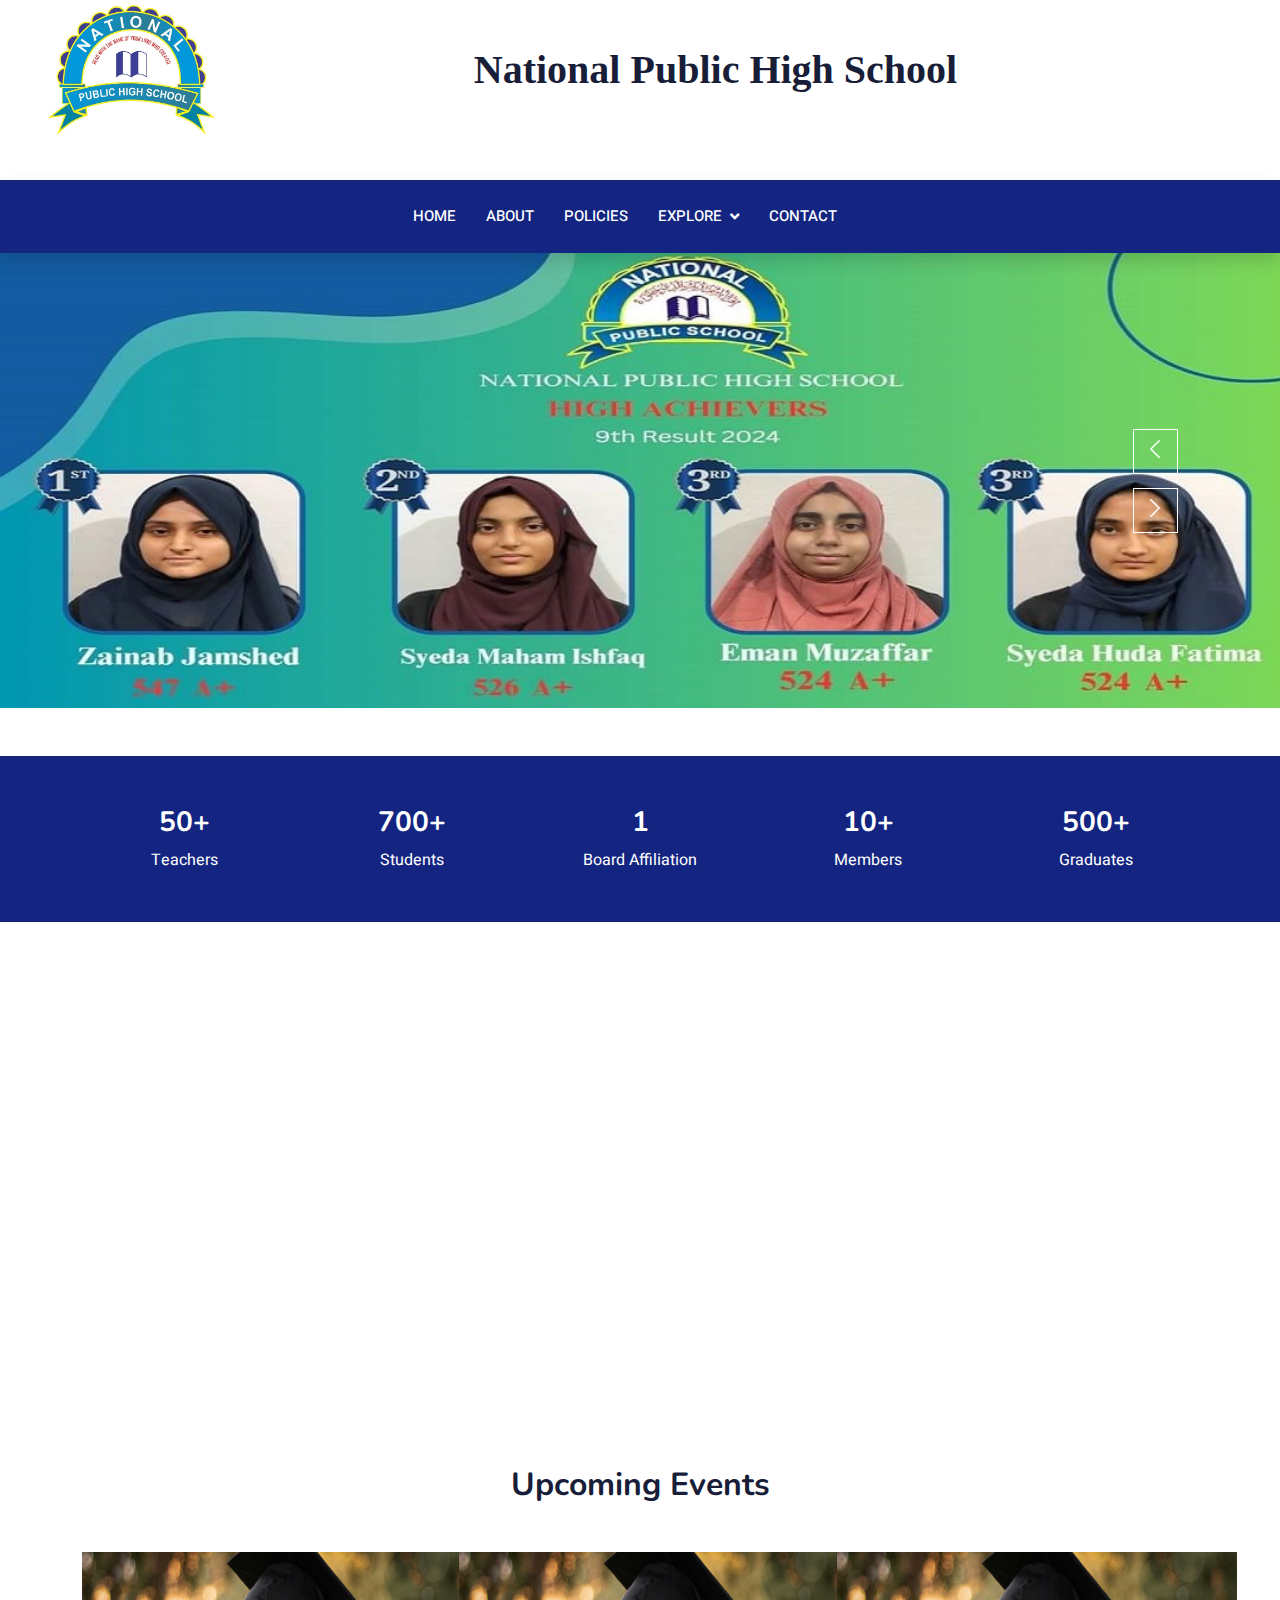
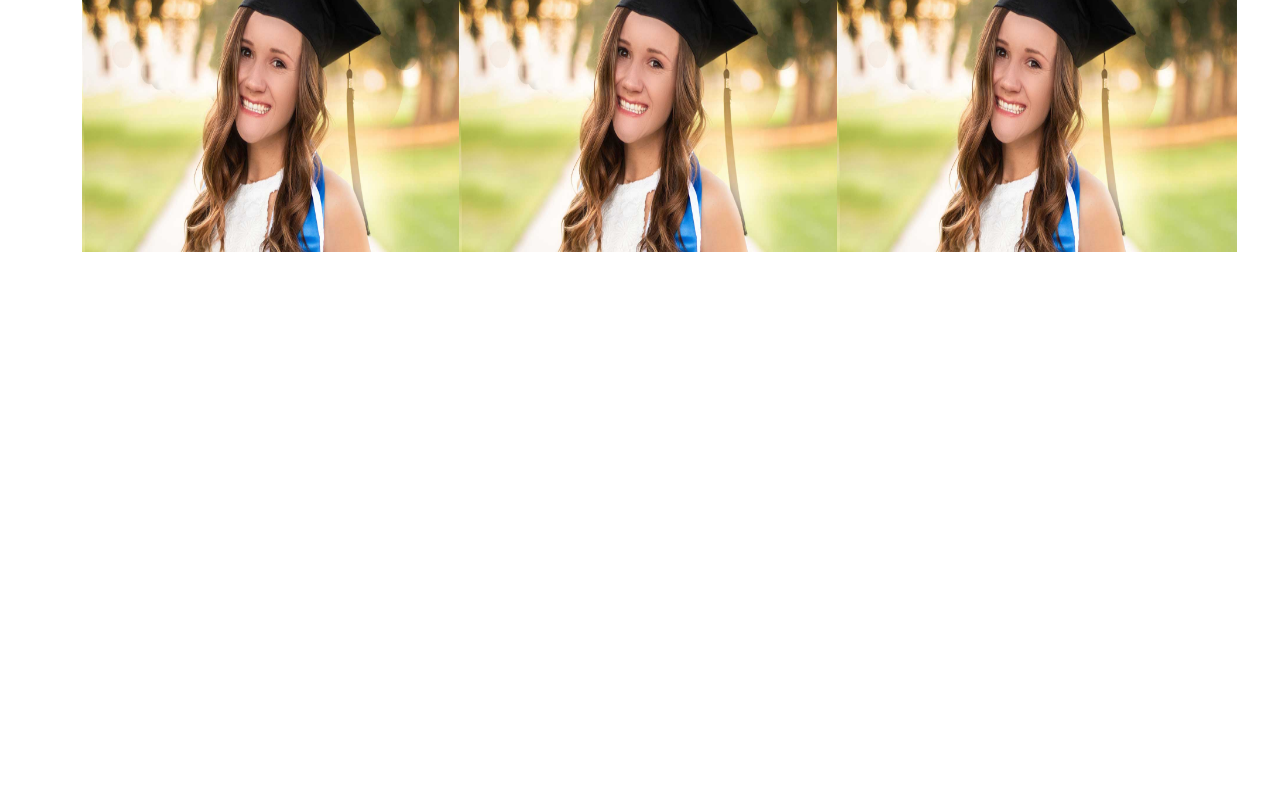
<file: index.html>
<!DOCTYPE html>
<html lang="en">

<head>
    <meta charset="utf-8">
    <title>eLEARNING - eLearning HTML Template</title>
    <meta content="width=device-width, initial-scale=1.0" name="viewport">
    <meta content="" name="keywords">
    <meta content="" name="description">

    <!-- Favicon -->
    <link href="img/favicon.ico" rel="icon">

    <!-- Google Web Fonts -->
    <link rel="preconnect" href="https://fonts.googleapis.com">
    <link rel="preconnect" href="https://fonts.gstatic.com" crossorigin>
    <link href="https://fonts.googleapis.com/css2?family=Heebo:wght@400;500;600&family=Nunito:wght@600;700;800&display=swap" rel="stylesheet">

    <!-- Icon Font Stylesheet -->
    <link href="https://cdnjs.cloudflare.com/ajax/libs/font-awesome/5.10.0/css/all.min.css" rel="stylesheet">
    <link href="https://cdn.jsdelivr.net/npm/bootstrap-icons@1.4.1/font/bootstrap-icons.css" rel="stylesheet">

    <!-- Libraries Stylesheet -->
    <link href="lib/animate/animate.min.css" rel="stylesheet">
    <link href="lib/owlcarousel/assets/owl.carousel.min.css" rel="stylesheet">

    <!-- Customized Bootstrap Stylesheet -->
    <link href="css/bootstrap.min.css" rel="stylesheet">

    <!-- Template Stylesheet -->
    <link href="css/style.css" rel="stylesheet">
</head>

<body>
    <!-- Spinner Start -->
    <div id="spinner" class="show bg-white position-fixed translate-middle w-100 vh-100 top-50 start-50 d-flex align-items-center justify-content-center">
        <div class="spinner-border text-primary" style="width: 3rem; height: 3rem;" role="status">
            <span class="sr-only">Loading...</span>
        </div>
    </div>
    <!-- Spinner End -->


    <!-- Navbar Start -->
    
        <a href="index.html" class=" navbar-brand d-flex align-items-center px-4 px-lg-5">
           <!-- Navbar Start  <h2 class="m-0 text-primary"><i class="fa fa-book me-3"></i>eLEARNING</h2> --> 
            
            <img src="img/logo.jpg" alt="logo" height="130px">
            <h1 class="mb-6 SetCentre" style="font-family: 'Times New Roman', Times, serif;">National Public High School</h1>
        </a>
        
        <button type="button" class="navbar-toggler me-4" data-bs-toggle="collapse" data-bs-target="#navbarCollapse">
            <span class="navbar-toggler-icon"></span>
        </button>
       
  

     <!-- Navbar Start -->
     <nav class="navbar navbar-expand-lg bg-white navbar-light shadow sticky-top p-0">
      
        <button type="button" class="navbar-toggler me-4" data-bs-toggle="collapse" data-bs-target="#navbarCollapse">
            <span class="navbar-toggler-icon"></span>
        </button>
        <div class="collapse navbar-collapse w-100" id="navbarCollapse">
            <div class="SetCentre navbar-bg navbar-nav p-4 p-lg-0 w-100 d-flex justify-content-center">
                <a href="index.html" class="nav-item nav-link text-white ">Home</a>
                <a href="about.html" class="nav-item nav-link text-white">About</a>
                <a href="courses.html" class="nav-item nav-link text-white">Policies</a>
                <div class="nav-item dropdown">
                    <a href="#" class="nav-link dropdown-toggle text-white" data-bs-toggle="dropdown">Explore</a>
                    <div class="dropdown-menu fade-down m-0">
                        <a href="team.html" class="dropdown-item">Facilities</a>
                        <a href="testimonial.html" class="dropdown-item">Events</a>
                        <a href="404.html" class="dropdown-item">Subjects</a>
                    </div>
                </div>
                <a href="contact.html" class="nav-item nav-link text-white">Contact</a>
            </div>
        </div>
    </nav>
    
    <!-- Navbar End -->


    <!-- Carousel Start -->
    <div class="container-fluid p-0 mb-5">
        <div class="owl-carousel header-carousel position-relative">
            <div class="owl-carousel-item position-relative">
                <img class="img-fluid" src="img/school-6.jpg" alt="">
                <div class="position-absolute top-0 start-0 w-100 h-100 d-flex align-items-center" >
                    <div class="container">
                        <div class="row justify-content-start">
                            <div class="col-sm-10 col-lg-8">

                                 <!-- Carousel Start 
                                <h5 class="text-primary text-uppercase mb-3 animated slideInDown">Best Online Courses</h5>
                                <h1 class="display-3 text-white animated slideInDown">The Best Online Learning Platform</h1>
                                <p class="fs-5 text-white mb-4 pb-2">Vero elitr justo clita lorem. Ipsum dolor at sed stet sit diam no. Kasd rebum ipsum et diam justo clita et kasd rebum sea sanctus eirmod elitr.</p>
                                <a href="" class="btn btn-primary py-md-3 px-md-5 me-3 animated slideInLeft">Read More</a>
                                <a href="" class="btn btn-light py-md-3 px-md-5 animated slideInRight">Join Now</a> -->
                            </div>
                        </div>
                    </div>
                </div>
            </div>
            <div class="owl-carousel-item position-relative">
                <img class="img-fluid" src="img/school-6.jpg" alt="">
                <div class="position-absolute top-0 start-0 w-100 h-100 d-flex align-items-center" >
                    <div class="container">
                        <div class="row justify-content-start">
                              <!-- Carousel Start 
                            <div class="col-sm-10 col-lg-8">
                                <h5 class="text-primary text-uppercase mb-3 animated slideInDown">Best Online Courses</h5>
                                <h1 class="display-3 text-white animated slideInDown">Get Educated Online From Your Home</h1>
                                <p class="fs-5 text-white mb-4 pb-2">Vero elitr justo clita lorem. Ipsum dolor at sed stet sit diam no. Kasd rebum ipsum et diam justo clita et kasd rebum sea sanctus eirmod elitr.</p>
                                <a href="" class="btn btn-primary py-md-3 px-md-5 me-3 animated slideInLeft">Read More</a>
                                <a href="" class="btn btn-light py-md-3 px-md-5 animated slideInRight">Join Now</a>
                            </div>   -->
                        </div>
                    </div>
                </div>
            </div>
        </div>
    </div>
    <!-- Carousel End -->


    <!-- Count Start -->
    <div class="important_bg">
        <div class="container">
          <div class="row text-center">
    
            <div class="col col-xs-12">
              <div class="important_box">
                <h3>50+</h3>
                <span class="text-white">Teachers</span>
              </div>
            </div>
            <div class="col col-xs-12">
              <div class="important_box">
                <h3>700+</h3>
                <span class="text-white">Students</span>
              </div>
            </div>
            <div class="col col-xs-12">
              <div class="important_box">
                <h3>1</h3>
                <span class="text-white">Board Affiliation</span>
              </div>
            </div>
            <div class="col col-xs-12">
              <div class="important_box">
                <h3>10+</h3>
                <span class="text-white">Members</span>
              </div>        
            </div>
            
            <div class="col col-xs-12">
                <div class="important_box">
                  <h3>500+</h3>
                  <span class="text-white">Graduates</span>
                </div>        
              </div>
          </div>
        </div>
      </div>
    <!-- count End -->


    <!-- About Start -->
    <div class="container-xxl py-5">
        <div class="container">
            <div class="row g-5">
                <div class="col-lg-6 wow fadeInUp" data-wow-delay="0.1s" style="min-height: 400px;">
                    <div class="position-relative h-100">
                        <img class="img-fluid position-absolute w-100 h-100" src="img/School-3.jpg" alt="" ">
                    </div>
                </div>
                <div class="col-lg-6 wow fadeInUp" data-wow-delay="0.3s">
                  <!-- <h6 class="section-title bg-white text-start text-primary pe-3">About Us</h6> -->  
                    <h1 class="mb-4">Welcome to Our School</h1>
                    <p class="mb-4">National Public High School aims to provide quality education to their students to ensure that they are developed to be thoughtful, open-minded, civilized, and transmit perception of knowledge, innovative thinking and research skills for their holistic development. We aim for brilliance through quality administration, quality training and quality teaching that benefits our students and society and produces obedient, truthful and sympathetic leaders. </p>
                </div>
            </div>
        </div>
    </div>
    <!-- About End -->


<div class="container">
    <h2 class="text-center my-5">Upcoming Events</h2>
    <div class="row row-cols-1 row-cols-sm-2 row-cols-md-3 g-3">
        <div class="col">
            <img src="./img/carousel-1.jpg" alt="photo" height="300px" width="400px">
        </div>
        <div class="col">
            <img src="./img/carousel-1.jpg" alt="photo" height="300px" width="400px">
        </div>
        <div class="col">
            <img src="./img/carousel-1.jpg" alt="photo" height="300px" width="400px">
        </div>
    </div>
</div>

<!--photos-->



    <!-- Footer Start -->
    <div class="container-fluid navbar-bg text-light footer pt-5 mt-5 wow fadeIn" data-wow-delay="0.1s">
        <div class="container py-5">
            <div class="row g-5">
               
                <div class="col-lg-3 col-md-6">
                    <h4 class="text-white mb-3">Contact</h4>
                    <p class="mb-2"><i class="fa fa-map-marker-alt me-3"></i>406/E Behind Islam Park Orange line Station Opp. Telephone Exchange G.T Road LHR.</p>
                    <p class="mb-2"><i class="fa fa-phone-alt me-3"></i>+92 42 3654 1858</p>
                    <p class="mb-2"><i class="fa fa-phone-alt me-3"></i>+92 42 3653 1700</p>
                    <p class="mb-2"><i class="bi bi-whatsapp me-3"></i>+92 322 636 0008</p>
                    <p class="mb-2"><i class="fa fa-envelope me-3"></i>info@thenphs@gmail.com</p>
                    <p class="mb-2"><i class="fa fa-envelope me-3"></i>nphs234@gmail.com</p>
                    <div class="d-flex pt-2">  
                        <a class="btn btn-outline-light btn-social" href=""><i class="fab fa-facebook-f"></i></a>
                        <a class="btn btn-outline-light btn-social" href=""><i class="fab fa-linkedin-in"></i></a>
                    </div>
                </div>      
            </div>
               
        </div>
    </div>
       

    <!-- Footer End -->


    <!-- Back to Top 
    <a href="#" class="btn btn-lg btn-primary btn-lg-square back-to-top"><i class="bi bi-arrow-up"></i></a> -->


    <!-- JavaScript Libraries -->
    <script src="https://code.jquery.com/jquery-3.4.1.min.js"></script>
    <script src="https://cdn.jsdelivr.net/npm/bootstrap@5.0.0/dist/js/bootstrap.bundle.min.js"></script>
    <script src="lib/wow/wow.min.js"></script>
    <script src="lib/easing/easing.min.js"></script>
    <script src="lib/waypoints/waypoints.min.js"></script>
    <script src="lib/owlcarousel/owl.carousel.min.js"></script>

    <!-- Template Javascript -->
    <script src="js/main.js"></script>
</body>

</html>
</file>
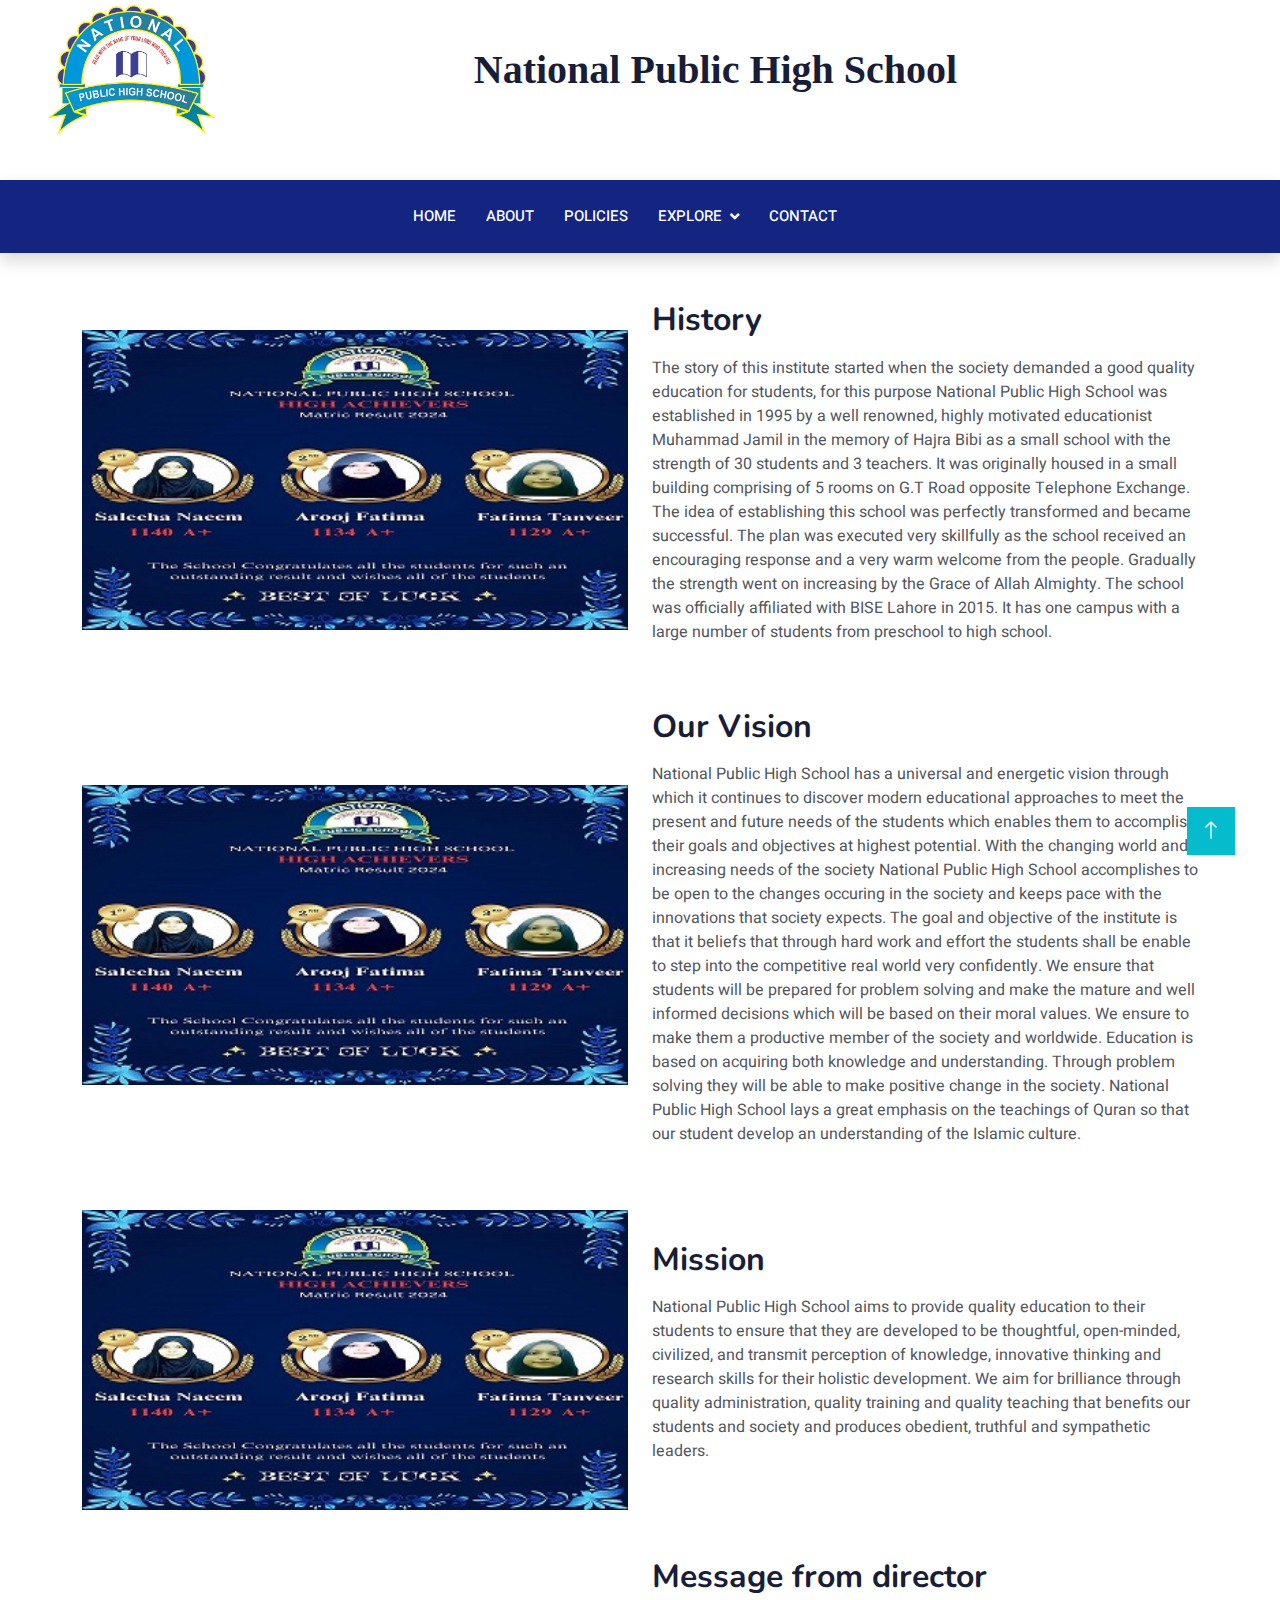
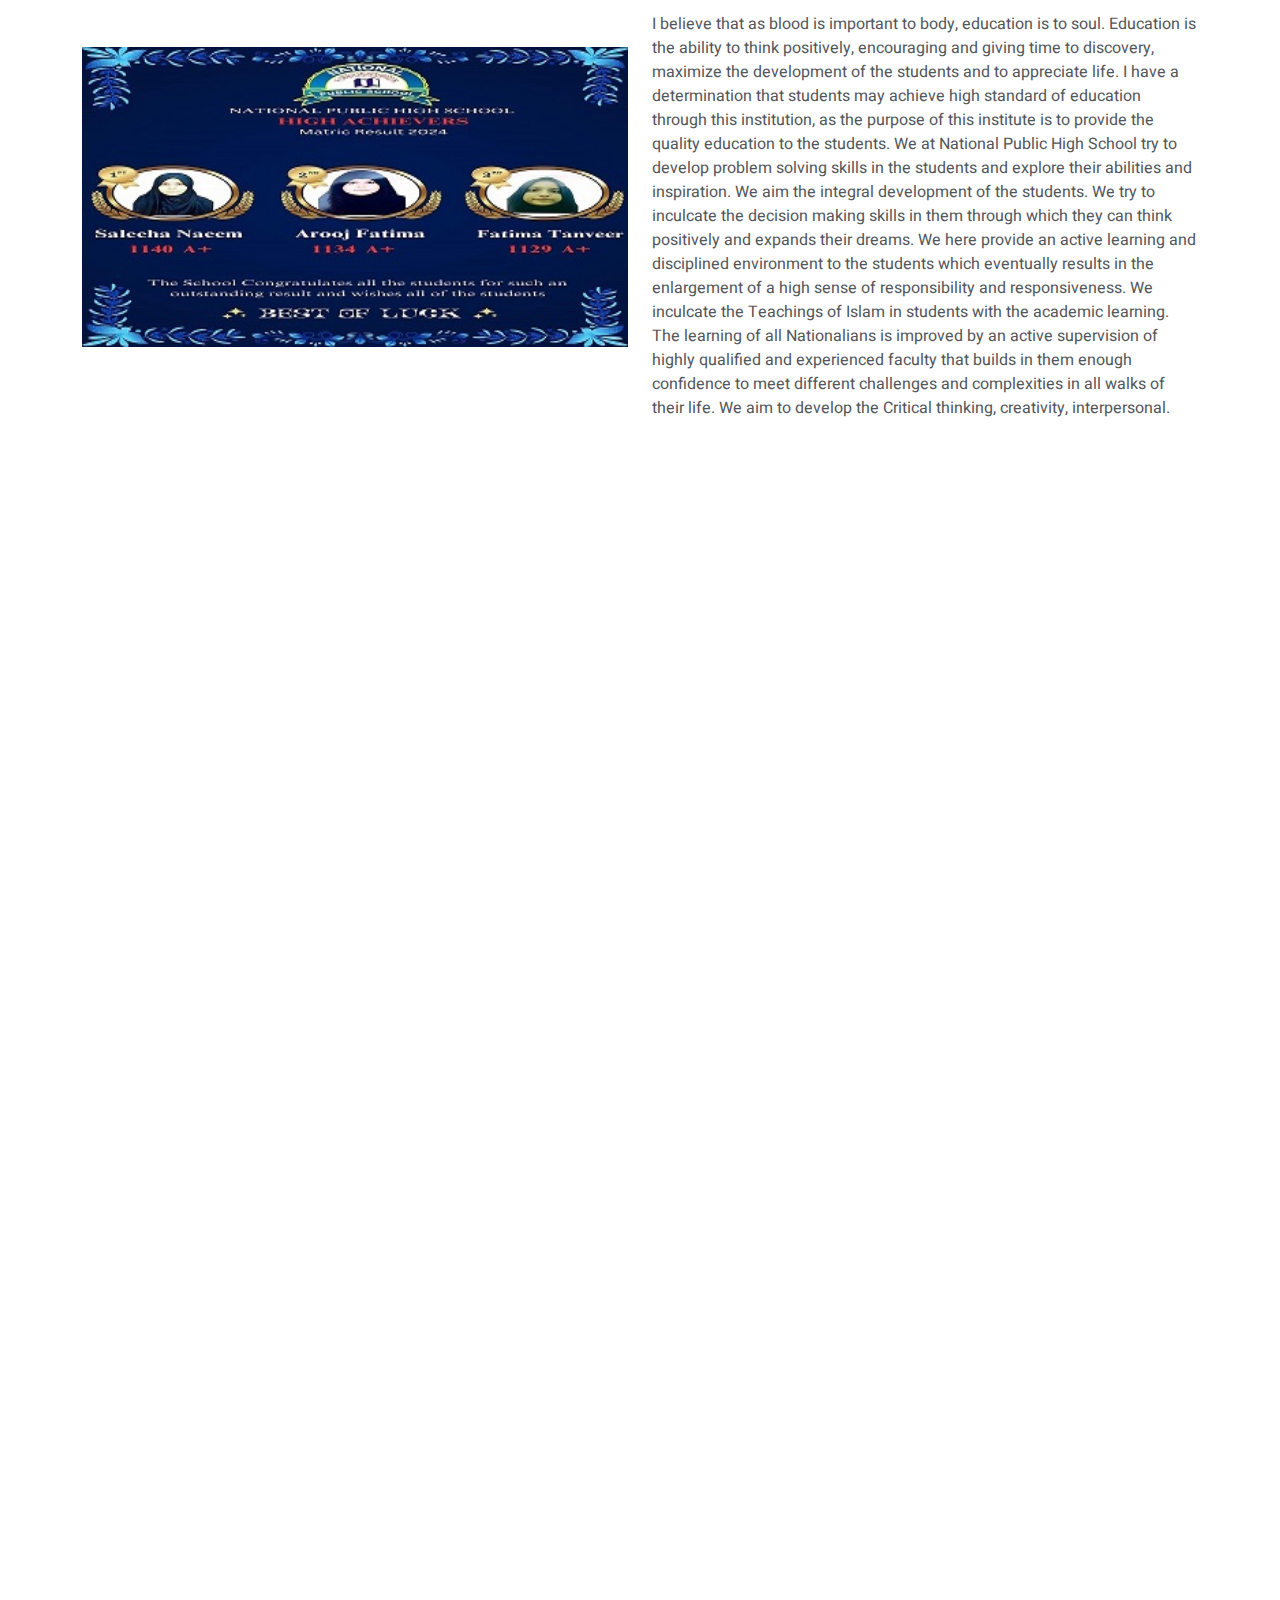
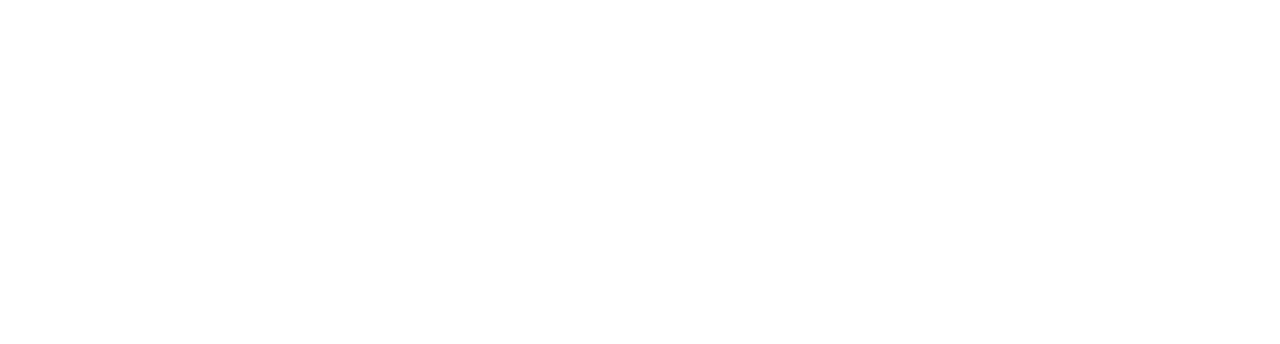
<file: about.html>
<!DOCTYPE html>
<html lang="en">

<head>
    <meta charset="utf-8">
    <title>eLEARNING - eLearning HTML Template</title>
    <meta content="width=device-width, initial-scale=1.0" name="viewport">
    <meta content="" name="keywords">
    <meta content="" name="description">

    <!-- Favicon -->
    <link href="img/favicon.ico" rel="icon">

    <!-- Google Web Fonts -->
    <link rel="preconnect" href="https://fonts.googleapis.com">
    <link rel="preconnect" href="https://fonts.gstatic.com" crossorigin>
    <link href="https://fonts.googleapis.com/css2?family=Heebo:wght@400;500;600&family=Nunito:wght@600;700;800&display=swap" rel="stylesheet">

    <!-- Icon Font Stylesheet -->
    <link href="https://cdnjs.cloudflare.com/ajax/libs/font-awesome/5.10.0/css/all.min.css" rel="stylesheet">
    <link href="https://cdn.jsdelivr.net/npm/bootstrap-icons@1.4.1/font/bootstrap-icons.css" rel="stylesheet">

    <!-- Libraries Stylesheet -->
    <link href="lib/animate/animate.min.css" rel="stylesheet">
    <link href="lib/owlcarousel/assets/owl.carousel.min.css" rel="stylesheet">

    <!-- Customized Bootstrap Stylesheet -->
    <link href="css/bootstrap.min.css" rel="stylesheet">

    <!-- Template Stylesheet -->
    <link href="css/style.css" rel="stylesheet">
</head>

<body>
    <!-- Spinner Start -->
    <div id="spinner" class="show bg-white position-fixed translate-middle w-100 vh-100 top-50 start-50 d-flex align-items-center justify-content-center">
        <div class="spinner-border text-primary" style="width: 3rem; height: 3rem;" role="status">
            <span class="sr-only">Loading...</span>
        </div>
    </div>
    <!-- Spinner End -->



    <!-- Navbar Start -->
    
    <a href="index.html" class=" navbar-brand d-flex align-items-center px-4 px-lg-5">
        <!-- Navbar Start  <h2 class="m-0 text-primary"><i class="fa fa-book me-3"></i>eLEARNING</h2> --> 
         
         <img src="img/logo.jpg" alt="logo" height="130px">
         <h1 class="mb-6 SetCentre" style="font-family: 'Times New Roman', Times, serif;">National Public High School</h1>
     </a>
     
     <button type="button" class="navbar-toggler me-4" data-bs-toggle="collapse" data-bs-target="#navbarCollapse">
         <span class="navbar-toggler-icon"></span>
     </button>
    


  
     <!-- Navbar Start -->
     <nav class="navbar navbar-expand-lg bg-white navbar-light shadow sticky-top p-0">
      
        <button type="button" class="navbar-toggler me-4" data-bs-toggle="collapse" data-bs-target="#navbarCollapse">
            <span class="navbar-toggler-icon"></span>
        </button>
        <div class="collapse navbar-collapse w-100" id="navbarCollapse">
            <div class="SetCentre navbar-bg navbar-nav p-4 p-lg-0 w-100 d-flex justify-content-center">
                <a href="index.html" class="nav-item nav-link text-white ">Home</a>
                <a href="about.html" class="nav-item nav-link text-white">About</a>
                <a href="courses.html" class="nav-item nav-link text-white">Policies</a>
                <div class="nav-item dropdown">
                    <a href="#" class="nav-link dropdown-toggle text-white" data-bs-toggle="dropdown">Explore</a>
                    <div class="dropdown-menu fade-down m-0">
                        <a href="team.html" class="dropdown-item">Facilities</a>
                        <a href="testimonial.html" class="dropdown-item">Events</a>
                        <a href="404.html" class="dropdown-item">Subjects</a>
                    </div>
                </div>
                <a href="contact.html" class="nav-item nav-link text-white">Contact</a>
            </div>
        </div>
    </nav>
    
    <!-- Navbar End -->

 <!-- information-->

    <div class="container my-5">
        <div class="row align-items-center mb-5">
            <div class="col-md-6">
                <img src="img/school-2.jpg" class="img-fluid" alt="History" style="height: 300px;">
            </div>
            <div class="col-md-6">
                <h2 class="mb-3">History</h2>
                <p>The story of this institute started when the society demanded a good quality education for students, for this purpose National Public High School was established in 1995 by a well renowned, highly motivated educationist Muhammad Jamil in the memory of Hajra Bibi as a small school with the strength of 30 students and 3 teachers. It was originally housed in a small building comprising of 5 rooms on G.T Road opposite Telephone Exchange. The idea of establishing this school was perfectly transformed and became successful. The plan was executed very skillfully as the school received an encouraging response and a very warm welcome from the people. Gradually the strength went on increasing by the Grace of Allah Almighty. The school was officially affiliated with BISE Lahore in 2015. It has one campus with a large number of students from preschool to high school.</p>
            </div>
        </div>
        <div class="row align-items-center mb-5">
            <div class="col-md-6">
                <img src="img/school-2.jpg" class="img-fluid" alt="Our Vision" style="height: 300px;">
            </div>
            <div class="col-md-6">
                <h2 class="mb-3">Our Vision</h2>
                <p>National Public High School has a universal and energetic vision through which it continues to discover modern educational approaches to meet the present and future needs of the students which enables them to accomplish their goals and objectives at highest potential. With the changing world and increasing needs of the society National Public High School accomplishes to be open to the changes occuring in the society and keeps pace with the innovations that society expects. The goal and objective of the institute is that it beliefs that through hard work and effort the students shall be enable to step into the competitive real world very confidently. We ensure that students will be prepared for problem solving and make the mature and well informed decisions which will be based on their moral values. We ensure to make them a productive member of the society and worldwide. Education is based on acquiring both knowledge and understanding. Through problem solving they will be able to make positive change in the society. National Public High School lays a great emphasis on the teachings of Quran so that our student develop an understanding of the Islamic culture.</p>
            </div>
        </div>

        <div class="row align-items-center mb-5">
            <div class="col-md-6">
                <img src="img/school-2.jpg" class="img-fluid" alt="Mission" style="height: 300px;">
            </div>
            <div class="col-md-6">
                <h2 class="mb-3">Mission</h2>
                <p>National Public High School aims to provide quality education to their students to ensure that they are developed to be thoughtful, open-minded, civilized, and transmit perception of knowledge, innovative thinking and research skills for their holistic development. We aim for brilliance through quality administration, quality training and quality teaching that benefits our students and society and produces obedient, truthful and sympathetic leaders.</p>
            </div>
        </div>

        <div class="row align-items-center mb-5">
            <div class="col-md-6">
                <img src="img/school-2.jpg" class="img-fluid" alt="Our Vision" style="height: 300px;">
            </div>
            <div class="col-md-6">
                <h2 class="mb-3">Message from director</h2>
                <p>I believe that as blood is important to body, education is to soul. Education is the ability to think positively, encouraging and giving time to discovery, maximize the development of the students and to appreciate life. I have a determination that students may achieve high standard of education through this institution, as the purpose of this institute is to provide the quality education to the students. We at National Public High School try to develop problem solving skills in the students and explore their abilities and inspiration. We aim the integral development of the students. We try to inculcate the decision making skills in them through which they can think positively and expands their dreams. We here provide an active learning and disciplined environment to the students which eventually results in the enlargement of a high sense of responsibility and responsiveness. We inculcate the Teachings of Islam in students with the academic learning. The learning of all Nationalians is improved by an active supervision of highly qualified and experienced faculty that builds in them enough confidence to meet different challenges and complexities in all walks of their life. We aim to develop the Critical thinking, creativity, interpersonal.</p>
            </div>
        </div>

    </div>
 <!-- information end-->

    <!-- Header Start 
    <div class="container-fluid bg-primary py-5 mb-5 page-header">
        <div class="container py-5">
            <div class="row justify-content-center">
                <div class="col-lg-10 text-center">
                    <h1 class="display-3 text-white animated slideInDown">About Us</h1>
                    <nav aria-label="breadcrumb">
                        <ol class="breadcrumb justify-content-center">
                            <li class="breadcrumb-item"><a class="text-white" href="#">Home</a></li>
                            <li class="breadcrumb-item"><a class="text-white" href="#">Pages</a></li>
                            <li class="breadcrumb-item text-white active" aria-current="page">About</li>
                        </ol>
                    </nav>
                </div>
            </div>
        </div>
    </div> -->
    <!-- Header End -->


    <!-- Service Start 
    <div class="container-xxl py-5">
        <div class="container">
            <div class="row g-4">
                <div class="col-lg-3 col-sm-6 wow fadeInUp" data-wow-delay="0.1s">
                    <div class="service-item text-center pt-3">
                        <div class="p-4">
                            <i class="fa fa-3x fa-graduation-cap text-primary mb-4"></i>
                            <h5 class="mb-3">Skilled Instructors</h5>
                            <p>Diam elitr kasd sed at elitr sed ipsum justo dolor sed clita amet diam</p>
                        </div>
                    </div>
                </div>
                <div class="col-lg-3 col-sm-6 wow fadeInUp" data-wow-delay="0.3s">
                    <div class="service-item text-center pt-3">
                        <div class="p-4">
                            <i class="fa fa-3x fa-globe text-primary mb-4"></i>
                            <h5 class="mb-3">Online Classes</h5>
                            <p>Diam elitr kasd sed at elitr sed ipsum justo dolor sed clita amet diam</p>
                        </div>
                    </div>
                </div>
                <div class="col-lg-3 col-sm-6 wow fadeInUp" data-wow-delay="0.5s">
                    <div class="service-item text-center pt-3">
                        <div class="p-4">
                            <i class="fa fa-3x fa-home text-primary mb-4"></i>
                            <h5 class="mb-3">Home Projects</h5>
                            <p>Diam elitr kasd sed at elitr sed ipsum justo dolor sed clita amet diam</p>
                        </div>
                    </div>
                </div>
                <div class="col-lg-3 col-sm-6 wow fadeInUp" data-wow-delay="0.7s">
                    <div class="service-item text-center pt-3">
                        <div class="p-4">
                            <i class="fa fa-3x fa-book-open text-primary mb-4"></i>
                            <h5 class="mb-3">Book Library</h5>
                            <p>Diam elitr kasd sed at elitr sed ipsum justo dolor sed clita amet diam</p>
                        </div>
                    </div>
                </div>
            </div>
        </div>
    </div> -->
    <!-- Service End -->


    <!-- About Start 
    <div class="container-xxl py-5">
        <div class="container">
            <div class="row g-5">
                <div class="col-lg-6 wow fadeInUp" data-wow-delay="0.1s" style="min-height: 400px;">
                    <div class="position-relative h-100">
                        <img class="img-fluid position-absolute w-100 h-100" src="img/about.jpg" alt="" style="object-fit: cover;">
                    </div>
                </div>
                <div class="col-lg-6 wow fadeInUp" data-wow-delay="0.3s">
                    <h6 class="section-title bg-white text-start text-primary pe-3">About Us</h6>
                    <h1 class="mb-4">Welcome to eLEARNING</h1>
                    <p class="mb-4">Tempor erat elitr rebum at clita. Diam dolor diam ipsum sit. Aliqu diam amet diam et eos. Clita erat ipsum et lorem et sit.</p>
                    <p class="mb-4">Tempor erat elitr rebum at clita. Diam dolor diam ipsum sit. Aliqu diam amet diam et eos. Clita erat ipsum et lorem et sit, sed stet lorem sit clita duo justo magna dolore erat amet</p>
                    <div class="row gy-2 gx-4 mb-4">
                        <div class="col-sm-6">
                            <p class="mb-0"><i class="fa fa-arrow-right text-primary me-2"></i>Skilled Instructors</p>
                        </div>
                        <div class="col-sm-6">
                            <p class="mb-0"><i class="fa fa-arrow-right text-primary me-2"></i>Online Classes</p>
                        </div>
                        <div class="col-sm-6">
                            <p class="mb-0"><i class="fa fa-arrow-right text-primary me-2"></i>International Certificate</p>
                        </div>
                        <div class="col-sm-6">
                            <p class="mb-0"><i class="fa fa-arrow-right text-primary me-2"></i>Skilled Instructors</p>
                        </div>
                        <div class="col-sm-6">
                            <p class="mb-0"><i class="fa fa-arrow-right text-primary me-2"></i>Online Classes</p>
                        </div>
                        <div class="col-sm-6">
                            <p class="mb-0"><i class="fa fa-arrow-right text-primary me-2"></i>International Certificate</p>
                        </div>
                    </div>
                    <a class="btn btn-primary py-3 px-5 mt-2" href="">Read More</a>
                </div>
            </div>
        </div>
    </div> -->
    <!-- About End -->

   <!-- Becom House-->

   <!--Becom House-->



    <!-- Team Start -->
    <div class="container-xxl py-5">
        <div class="container">
            <div class="text-center wow fadeInUp" data-wow-delay="0.1s">
                
                <h1 class="mb-5">Board of Member</h1>
            </div>
            <div class="row g-4">
                <div class="col-lg-3 col-md-6 wow fadeInUp" data-wow-delay="0.1s">
                    <div class="team-item bg-light">
                        <div class="overflow-hidden">
                            <img class="img-fluid" src="img/team-1.jpg" alt="">
                        </div>
                        <div class="position-relative d-flex justify-content-center" style="margin-top: -23px;">
                            <div class="bg-light d-flex justify-content-center pt-2 px-1">
                                <a class="btn btn-sm-square btn-primary mx-1" href=""><i class="fab fa-facebook-f"></i></a>
                                <a class="btn btn-sm-square btn-primary mx-1" href=""><i class="fab fa-twitter"></i></a>
                                <a class="btn btn-sm-square btn-primary mx-1" href=""><i class="fab fa-instagram"></i></a>
                            </div>
                        </div>
                        <div class="text-center p-4">
                            <h5 class="mb-0">Muhammad Jamil</h5>
                           
                        </div>
                    </div>
                </div>
                <div class="col-lg-3 col-md-6 wow fadeInUp" data-wow-delay="0.3s">
                    <div class="team-item bg-light">
                        <div class="overflow-hidden">
                            <img class="img-fluid" src="img/team-2.jpg" alt="">
                        </div>
                        <div class="position-relative d-flex justify-content-center" style="margin-top: -23px;">
                            <div class="bg-light d-flex justify-content-center pt-2 px-1">
                                <a class="btn btn-sm-square btn-primary mx-1" href=""><i class="fab fa-facebook-f"></i></a>
                                <a class="btn btn-sm-square btn-primary mx-1" href=""><i class="fab fa-twitter"></i></a>
                                <a class="btn btn-sm-square btn-primary mx-1" href=""><i class="fab fa-instagram"></i></a>
                            </div>
                        </div>
                        <div class="text-center p-4">
                            <h5 class="mb-0">Fazl-ul-rehman Tariq</h5>
                            
                        </div>
                    </div>
                </div>
                <div class="col-lg-3 col-md-6 wow fadeInUp" data-wow-delay="0.5s">
                    <div class="team-item bg-light">
                        <div class="overflow-hidden">
                            <img class="img-fluid" src="img/team-3.jpg" alt="">
                        </div>
                        <div class="position-relative d-flex justify-content-center" style="margin-top: -23px;">
                            <div class="bg-light d-flex justify-content-center pt-2 px-1">
                                <a class="btn btn-sm-square btn-primary mx-1" href=""><i class="fab fa-facebook-f"></i></a>
                                <a class="btn btn-sm-square btn-primary mx-1" href=""><i class="fab fa-twitter"></i></a>
                                <a class="btn btn-sm-square btn-primary mx-1" href=""><i class="fab fa-instagram"></i></a>
                            </div>
                        </div>
                        <div class="text-center p-4">
                            <h5 class="mb-0">Prof Maj Dr Arif Butt</h5>
                            
                        </div>
                    </div>
                </div>
                <div class="col-lg-3 col-md-6 wow fadeInUp" data-wow-delay="0.7s">
                    <div class="team-item bg-light">
                        <div class="overflow-hidden">
                            <img class="img-fluid" src="img/team-4.jpg" alt="">
                        </div>
                        <div class="position-relative d-flex justify-content-center" style="margin-top: -23px;">
                            <div class="bg-light d-flex justify-content-center pt-2 px-1">
                                <a class="btn btn-sm-square btn-primary mx-1" href=""><i class="fab fa-facebook-f"></i></a>
                                <a class="btn btn-sm-square btn-primary mx-1" href=""><i class="fab fa-twitter"></i></a>
                                <a class="btn btn-sm-square btn-primary mx-1" href=""><i class="fab fa-instagram"></i></a>
                            </div>
                        </div>
                        <div class="text-center p-4">
                            <h5 class="mb-0">Rauf Butt</h5>
                            
                        </div>
                    </div>

                    
                </div>

                <div class="col-lg-3 col-md-6 wow fadeInUp" data-wow-delay="0.7s">
                    <div class="team-item bg-light">
                        <div class="overflow-hidden">
                            <img class="img-fluid" src="img/team-4.jpg" alt="">
                        </div>
                        <div class="position-relative d-flex justify-content-center" style="margin-top: -23px;">
                            <div class="bg-light d-flex justify-content-center pt-2 px-1">
                                <a class="btn btn-sm-square btn-primary mx-1" href=""><i class="fab fa-facebook-f"></i></a>
                                <a class="btn btn-sm-square btn-primary mx-1" href=""><i class="fab fa-twitter"></i></a>
                                <a class="btn btn-sm-square btn-primary mx-1" href=""><i class="fab fa-instagram"></i></a>
                            </div>
                        </div>
                        <div class="text-center p-4">
                            <h5 class="mb-0">Col Mubasher</h5>
                           
                        </div>
                    </div>

                    
                </div>


                <div class="col-lg-3 col-md-6 wow fadeInUp" data-wow-delay="0.7s">
                    <div class="team-item bg-light">
                        <div class="overflow-hidden">
                            <img class="img-fluid" src="img/team-4.jpg" alt="">
                        </div>
                        <div class="position-relative d-flex justify-content-center" style="margin-top: -23px;">
                            <div class="bg-light d-flex justify-content-center pt-2 px-1">
                                <a class="btn btn-sm-square btn-primary mx-1" href=""><i class="fab fa-facebook-f"></i></a>
                                <a class="btn btn-sm-square btn-primary mx-1" href=""><i class="fab fa-twitter"></i></a>
                                <a class="btn btn-sm-square btn-primary mx-1" href=""><i class="fab fa-instagram"></i></a>
                            </div>
                        </div>
                        <div class="text-center p-4">
                            <h5 class="mb-0">Sheikh Shahid</h5>
                           
                        </div>
                    </div>

                    
                </div>
            </div>
        </div>
    </div>
    <!-- Team End -->
        

   <!-- Footer Start -->
 <div class="container-fluid navbar-bg text-light footer pt-5 mt-5 wow fadeIn" data-wow-delay="0.1s">
     <div class="container py-5">
        <div class="row g-5">
           
            <div class="col-lg-3 col-md-6">
                <h4 class="text-white mb-3">Contact</h4>
                <p class="mb-2"><i class="fa fa-map-marker-alt me-3"></i>406/E Behind Islam Park Orange line Station Opp. Telephone Exchange G.T Road LHR.</p>
                <p class="mb-2"><i class="fa fa-phone-alt me-3"></i>+92 42 3654 1858</p>
                <p class="mb-2"><i class="fa fa-phone-alt me-3"></i>+92 42 3653 1700</p>
                <p class="mb-2"><i class="bi bi-whatsapp me-3"></i>+92 322 636 0008</p>
                <p class="mb-2"><i class="fa fa-envelope me-3"></i>info@thenphs@gmail.com</p>
                <p class="mb-2"><i class="fa fa-envelope me-3"></i>nphs234@gmail.com</p>
                <div class="d-flex pt-2">  
                    <a class="btn btn-outline-light btn-social" href=""><i class="fab fa-facebook-f"></i></a>
                    <a class="btn btn-outline-light btn-social" href=""><i class="fab fa-linkedin-in"></i></a>
                </div>
            </div>      
        </div>
           
     </div>
 </div>
   

<!-- Footer End -->


    <!-- Back to Top -->
    <a href="#" class="btn btn-lg btn-primary btn-lg-square back-to-top"><i class="bi bi-arrow-up"></i></a>


    <!-- JavaScript Libraries -->
    <script src="https://code.jquery.com/jquery-3.4.1.min.js"></script>
    <script src="https://cdn.jsdelivr.net/npm/bootstrap@5.0.0/dist/js/bootstrap.bundle.min.js"></script>
    <script src="lib/wow/wow.min.js"></script>
    <script src="lib/easing/easing.min.js"></script>
    <script src="lib/waypoints/waypoints.min.js"></script>
    <script src="lib/owlcarousel/owl.carousel.min.js"></script>

    <!-- Template Javascript -->
    <script src="js/main.js"></script>
</body>

</html>
</file>
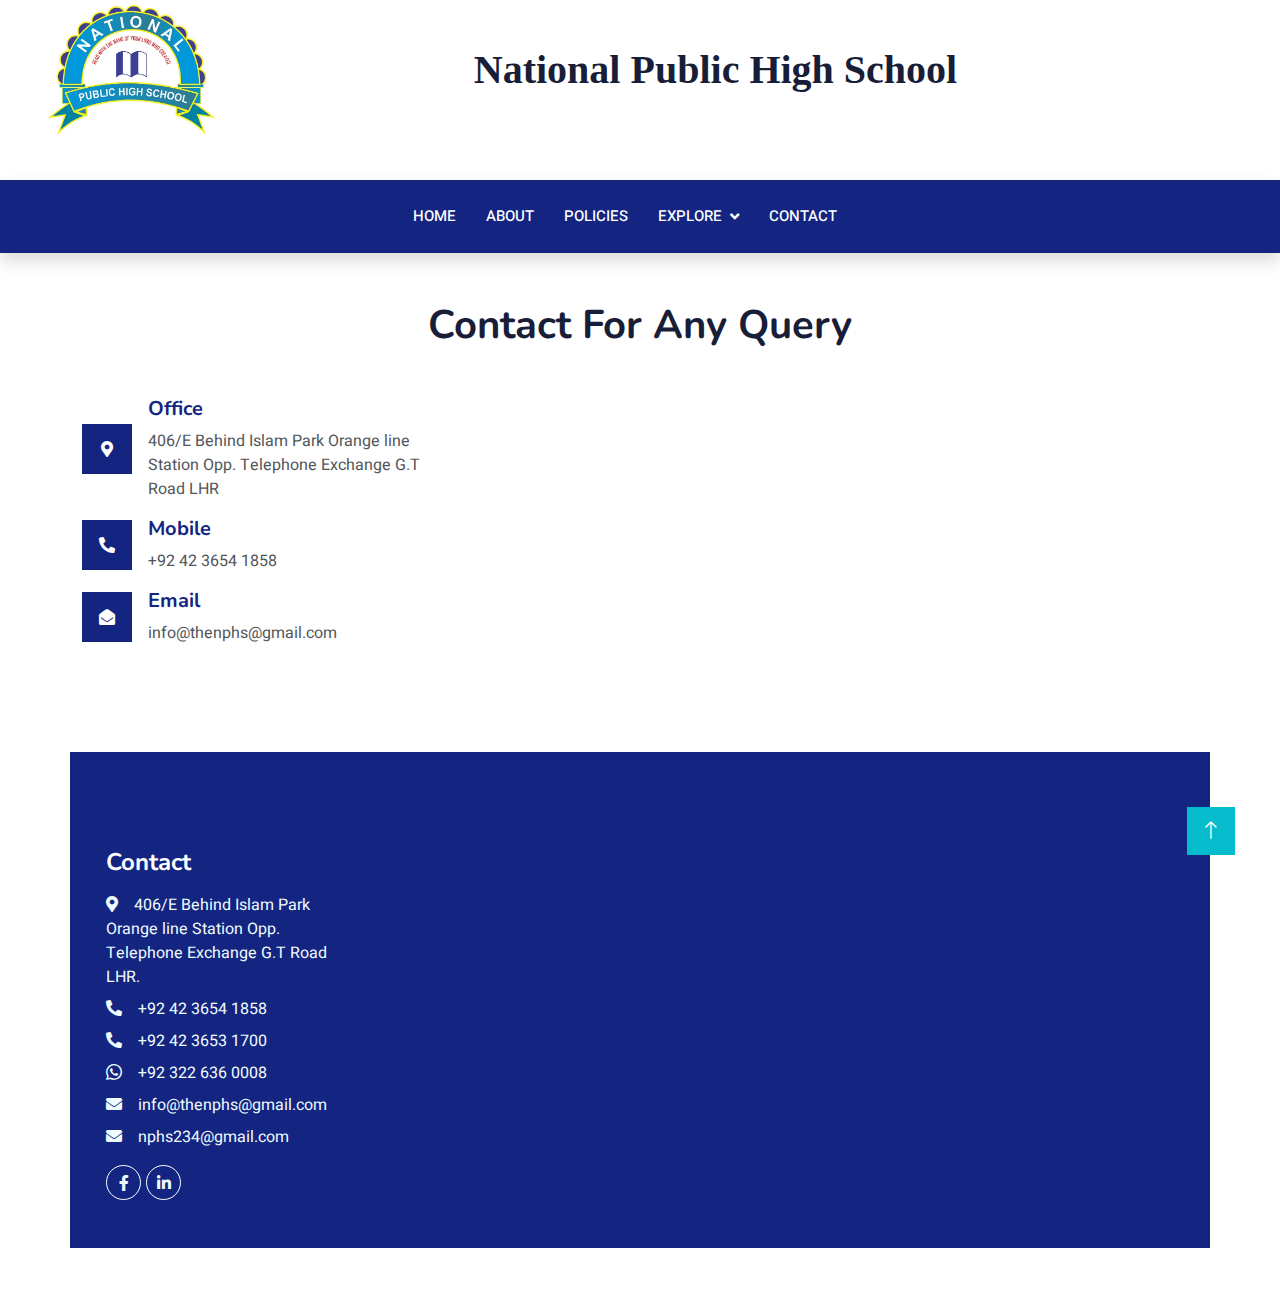
<file: contact.html>
<!DOCTYPE html>
<html lang="en">

<head>
    <meta charset="utf-8">
    <title>eLEARNING - eLearning HTML Template</title>
    <meta content="width=device-width, initial-scale=1.0" name="viewport">
    <meta content="" name="keywords">
    <meta content="" name="description">

    <!-- Favicon -->
    <link href="img/favicon.ico" rel="icon">

    <!-- Google Web Fonts -->
    <link rel="preconnect" href="https://fonts.googleapis.com">
    <link rel="preconnect" href="https://fonts.gstatic.com" crossorigin>
    <link href="https://fonts.googleapis.com/css2?family=Heebo:wght@400;500;600&family=Nunito:wght@600;700;800&display=swap" rel="stylesheet">

    <!-- Icon Font Stylesheet -->
    <link href="https://cdnjs.cloudflare.com/ajax/libs/font-awesome/5.10.0/css/all.min.css" rel="stylesheet">
    <link href="https://cdn.jsdelivr.net/npm/bootstrap-icons@1.4.1/font/bootstrap-icons.css" rel="stylesheet">

    <!-- Libraries Stylesheet -->
    <link href="lib/animate/animate.min.css" rel="stylesheet">
    <link href="lib/owlcarousel/assets/owl.carousel.min.css" rel="stylesheet">

    <!-- Customized Bootstrap Stylesheet -->
    <link href="css/bootstrap.min.css" rel="stylesheet">

    <!-- Template Stylesheet -->
    <link href="css/style.css" rel="stylesheet">
</head>

<body>
    <!-- Spinner Start -->
    <div id="spinner" class="show bg-white position-fixed translate-middle w-100 vh-100 top-50 start-50 d-flex align-items-center justify-content-center">
        <div class="spinner-border text-primary" style="width: 3rem; height: 3rem;" role="status">
            <span class="sr-only">Loading...</span>
        </div>
    </div>
    <!-- Spinner End -->


    <!-- Navbar Start -->
    
        <a href="index.html" class=" navbar-brand d-flex align-items-center px-4 px-lg-5">
           <!-- Navbar Start  <h2 class="m-0 text-primary"><i class="fa fa-book me-3"></i>eLEARNING</h2> --> 
            
            <img src="img/logo.jpg" alt="logo" height="130px">
            <h1 class="mb-6 SetCentre" style="font-family: 'Times New Roman', Times, serif;">National Public High School</h1>
        </a>
        
        <button type="button" class="navbar-toggler me-4" data-bs-toggle="collapse" data-bs-target="#navbarCollapse">
            <span class="navbar-toggler-icon"></span>
        </button>
       
  


     <!-- Navbar Start -->
     <nav class="navbar navbar-expand-lg bg-white navbar-light shadow sticky-top p-0">
      
        <button type="button" class="navbar-toggler me-4" data-bs-toggle="collapse" data-bs-target="#navbarCollapse">
            <span class="navbar-toggler-icon"></span>
        </button>
        <div class="collapse navbar-collapse w-100" id="navbarCollapse">
            <div class="SetCentre navbar-bg navbar-nav p-4 p-lg-0 w-100 d-flex justify-content-center">
                <a href="index.html" class="nav-item nav-link text-white ">Home</a>
                <a href="about.html" class="nav-item nav-link text-white">About</a>
                <a href="courses.html" class="nav-item nav-link text-white">Policies</a>
                <div class="nav-item dropdown">
                    <a href="#" class="nav-link dropdown-toggle text-white" data-bs-toggle="dropdown">Explore</a>
                    <div class="dropdown-menu fade-down m-0">
                        <a href="team.html" class="dropdown-item">Facilities</a>
                        <a href="testimonial.html" class="dropdown-item">Events</a>
                        <a href="404.html" class="dropdown-item">Subjects</a>
                    </div>
                </div>
                <a href="contact.html" class="nav-item nav-link text-white">Contact</a>
            </div>
        </div>
    </nav>
    
    <!-- Navbar End -->


    <!-- Contact Start -->
    <div class="container-xxl py-5">
        <div class="container">
            <div class="text-center wow fadeInUp" data-wow-delay="0.1s">
                
                <h1 class="mb-5">Contact For Any Query</h1>
            </div>
            <div class="row g-4">
                <div class="col-lg-4 col-md-6 wow fadeInUp" data-wow-delay="0.1s">
                  
                    
                    <div class="d-flex align-items-center mb-3">
                        <div class="d-flex align-items-center justify-content-center flex-shrink-0 navbar-bg" style="width: 50px; height: 50px;">
                            <i class="fa fa-map-marker-alt text-white"></i>
                        </div>
                        <div class="ms-3">
                            <h5 class="text-color">Office</h5>
                            <p class="mb-0">406/E Behind Islam Park Orange line Station Opp. Telephone Exchange G.T Road LHR</p>
                        </div>
                    </div>
                    <div class="d-flex align-items-center mb-3">
                        <div class="d-flex align-items-center justify-content-center flex-shrink-0 navbar-bg" style="width: 50px; height: 50px;">
                            <i class="fa fa-phone-alt text-white"></i>
                        </div>
                        <div class="ms-3">
                            <h5 class="text-color">Mobile</h5>
                            <p class="mb-0">+92 42 3654 1858</p>
                        </div>
                    </div>
                    <div class="d-flex align-items-center">
                        <div class="d-flex align-items-center justify-content-center flex-shrink-0 navbar-bg" style="width: 50px; height: 50px;">
                            <i class="fa fa-envelope-open text-white"></i>
                        </div>
                        <div class="ms-3">
                            <h5 class="text-color">Email</h5>
                            <p class="mb-0">info@thenphs@gmail.com</p>
                        </div>
                    </div>
                </div>
                <div class="col-lg-4 col-md-6 wow fadeInUp" data-wow-delay="0.3s">
                    <iframe class="position-relative rounded w-100 h-100"
                        src="https://www.google.com/maps/embed?pb=!1m14!1m8!1m3!1d1699.334138332187!2d74.4228323!3d31.5881434!3m2!1i1024!2i768!4f13.1!3m3!1m2!1s0x391911914a474bcd%3A0xdc7251be7993b471!2sIslam%20Park%20Metro%20Station%20South%20Side%20Exit!5e0!3m2!1sen!2s!4v1728568355703!5m2!1sen!2s"
                        frameborder="0" style="min-height: 300px; border:0;" allowfullscreen="" aria-hidden="false"
                        tabindex="0"></iframe>
                </div>
                <!-- info 
                <div class="col-lg-4 col-md-12 wow fadeInUp" data-wow-delay="0.5s">
                    <form>
                        <div class="row g-3">
                            <div class="col-md-6">
                                <div class="form-floating">
                                    <input type="text" class="form-control" id="name" placeholder="Your Name">
                                    <label for="name">Your Name</label>
                                </div>
                            </div>
                            <div class="col-md-6">
                                <div class="form-floating">
                                    <input type="email" class="form-control" id="email" placeholder="Your Email">
                                    <label for="email">Your Email</label>
                                </div>
                            </div>
                            <div class="col-12">
                                <div class="form-floating">
                                    <input type="text" class="form-control" id="subject" placeholder="Subject">
                                    <label for="subject">Subject</label>
                                </div>
                            </div>
                            <div class="col-12">
                                <div class="form-floating">
                                    <textarea class="form-control" placeholder="Leave a message here" id="message" style="height: 150px"></textarea>
                                    <label for="message">Message</label>
                                </div>
                            </div>
                            <div class="col-12">
                                <button class="btn btn-primary w-100 py-3" type="submit">Send Message</button>
                            </div>
                        </div>
                    </form>
                </div>
            </div>
        </div>
    </div> -->
    <!-- Contact End -->


   <!-- Footer Start -->
   <div class="container-fluid navbar-bg text-light footer pt-5 mt-5 wow fadeIn" data-wow-delay="0.1s">
    <div class="container py-5">
       <div class="row g-5">
          
           <div class="col-lg-3 col-md-6">
               <h4 class="text-white mb-3">Contact</h4>
               <p class="mb-2"><i class="fa fa-map-marker-alt me-3"></i>406/E Behind Islam Park Orange line Station Opp. Telephone Exchange G.T Road LHR.</p>
               <p class="mb-2"><i class="fa fa-phone-alt me-3"></i>+92 42 3654 1858</p>
               <p class="mb-2"><i class="fa fa-phone-alt me-3"></i>+92 42 3653 1700</p>
               <p class="mb-2"><i class="bi bi-whatsapp me-3"></i>+92 322 636 0008</p>
               <p class="mb-2"><i class="fa fa-envelope me-3"></i>info@thenphs@gmail.com</p>
               <p class="mb-2"><i class="fa fa-envelope me-3"></i>nphs234@gmail.com</p>
               <div class="d-flex pt-2">  
                   <a class="btn btn-outline-light btn-social" href=""><i class="fab fa-facebook-f"></i></a>
                   <a class="btn btn-outline-light btn-social" href=""><i class="fab fa-linkedin-in"></i></a>
               </div>
           </div>      
       </div>
          
    </div>
</div>
  

<!-- Footer End -->


    <!-- Back to Top -->
    <a href="#" class="btn btn-lg btn-primary btn-lg-square back-to-top"><i class="bi bi-arrow-up"></i></a>


    <!-- JavaScript Libraries -->
    <script src="https://code.jquery.com/jquery-3.4.1.min.js"></script>
    <script src="https://cdn.jsdelivr.net/npm/bootstrap@5.0.0/dist/js/bootstrap.bundle.min.js"></script>
    <script src="lib/wow/wow.min.js"></script>
    <script src="lib/easing/easing.min.js"></script>
    <script src="lib/waypoints/waypoints.min.js"></script>
    <script src="lib/owlcarousel/owl.carousel.min.js"></script>

    <!-- Template Javascript -->
    <script src="js/main.js"></script>
</body>

</html>
</file>
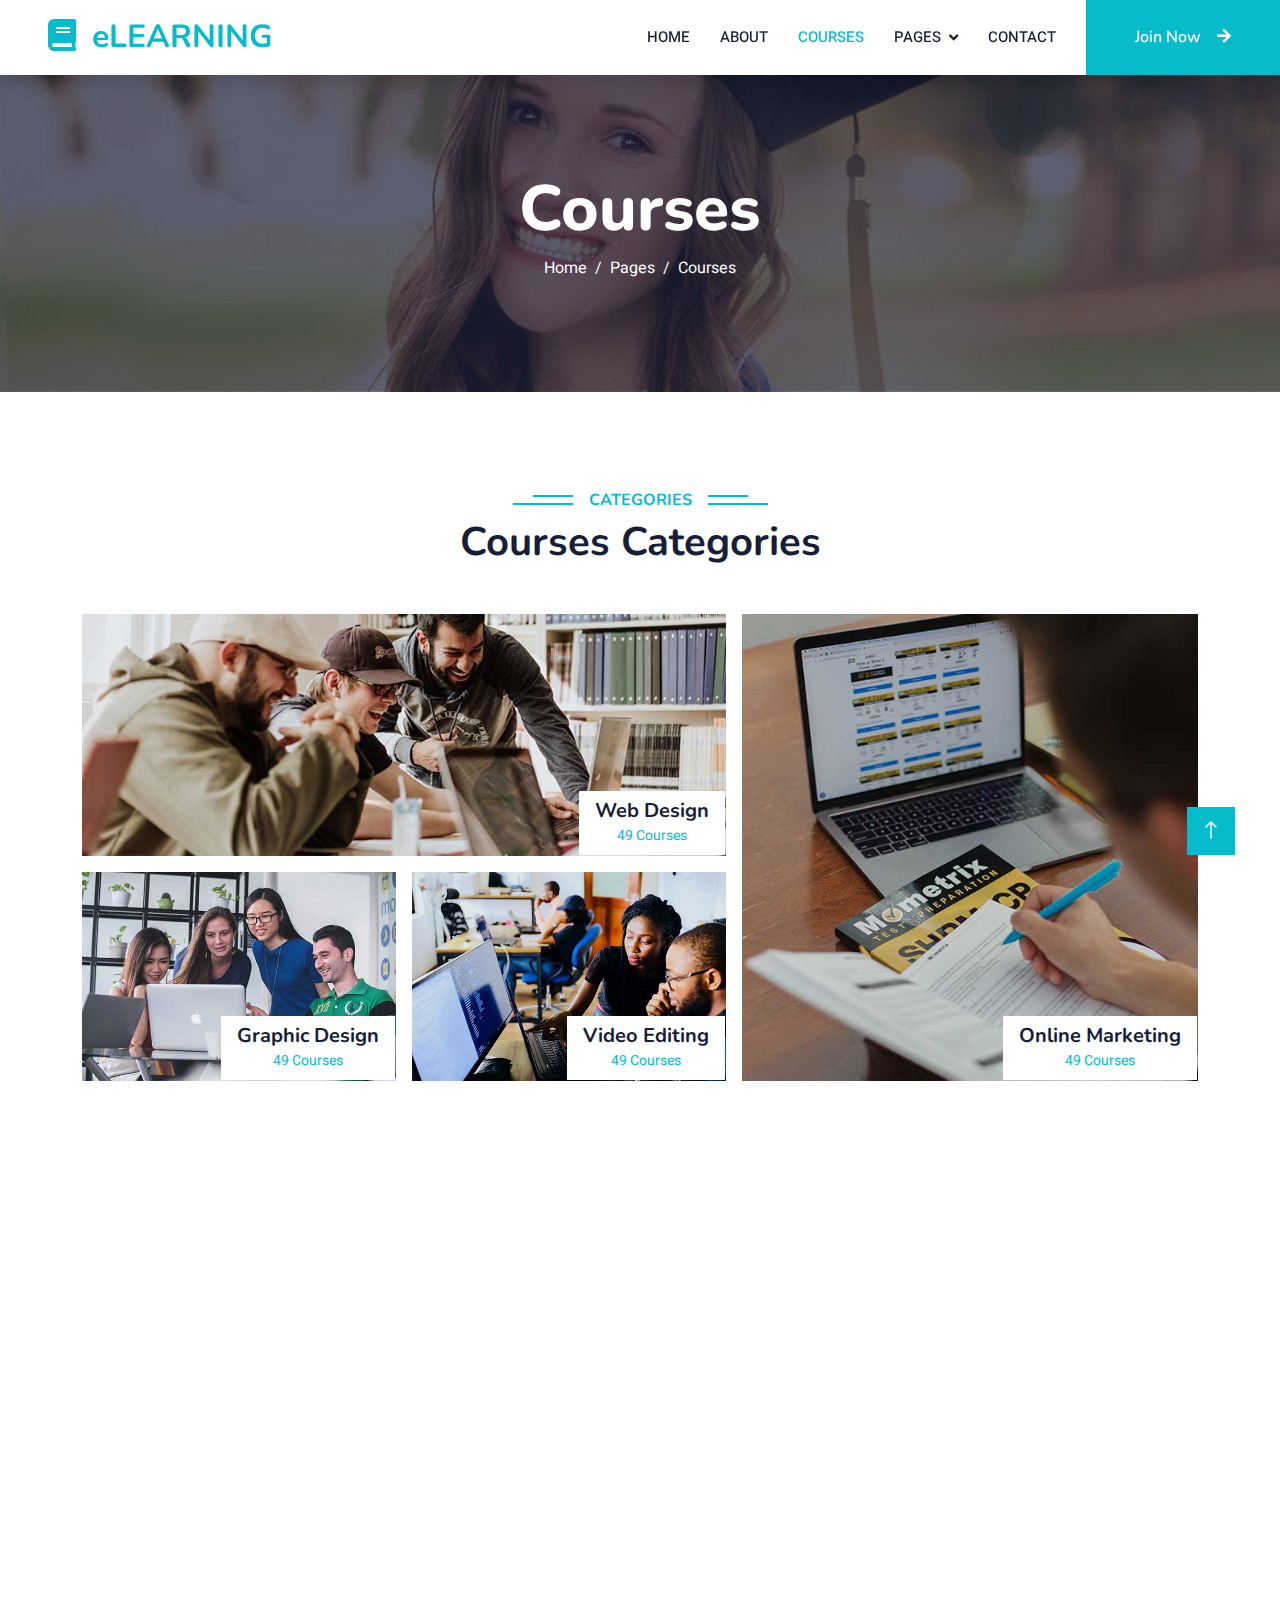
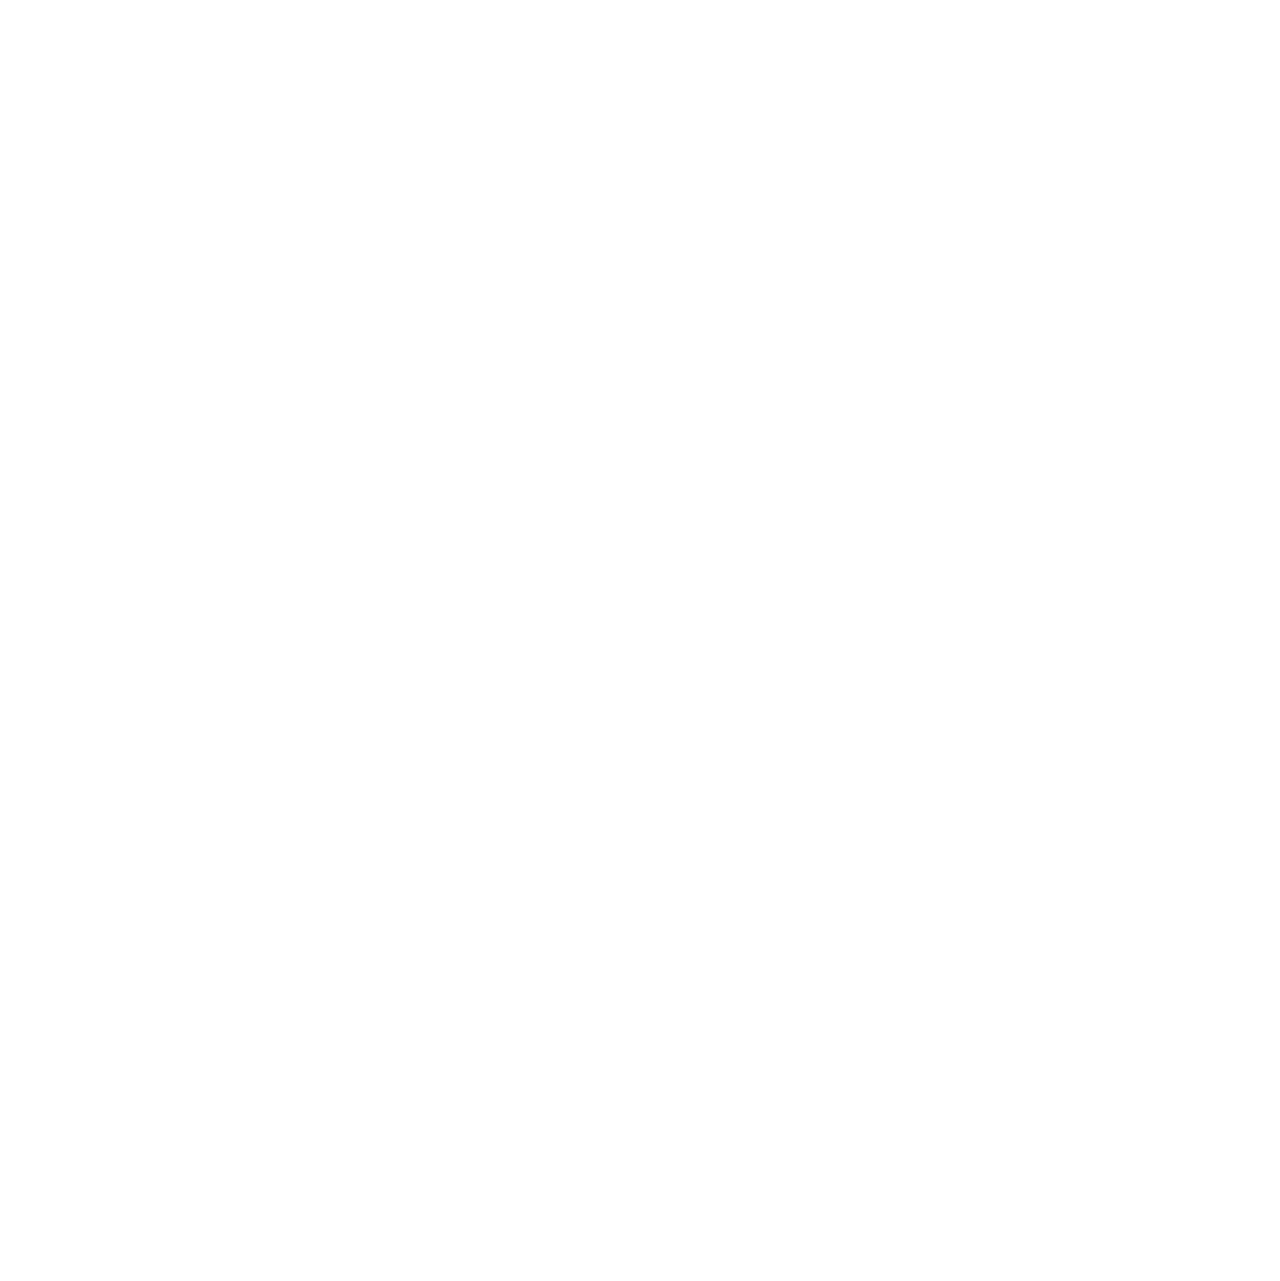
<file: courses.html>
<!DOCTYPE html>
<html lang="en">

<head>
    <meta charset="utf-8">
    <title>eLEARNING - eLearning HTML Template</title>
    <meta content="width=device-width, initial-scale=1.0" name="viewport">
    <meta content="" name="keywords">
    <meta content="" name="description">

    <!-- Favicon -->
    <link href="img/favicon.ico" rel="icon">

    <!-- Google Web Fonts -->
    <link rel="preconnect" href="https://fonts.googleapis.com">
    <link rel="preconnect" href="https://fonts.gstatic.com" crossorigin>
    <link href="https://fonts.googleapis.com/css2?family=Heebo:wght@400;500;600&family=Nunito:wght@600;700;800&display=swap" rel="stylesheet">

    <!-- Icon Font Stylesheet -->
    <link href="https://cdnjs.cloudflare.com/ajax/libs/font-awesome/5.10.0/css/all.min.css" rel="stylesheet">
    <link href="https://cdn.jsdelivr.net/npm/bootstrap-icons@1.4.1/font/bootstrap-icons.css" rel="stylesheet">

    <!-- Libraries Stylesheet -->
    <link href="lib/animate/animate.min.css" rel="stylesheet">
    <link href="lib/owlcarousel/assets/owl.carousel.min.css" rel="stylesheet">

    <!-- Customized Bootstrap Stylesheet -->
    <link href="css/bootstrap.min.css" rel="stylesheet">

    <!-- Template Stylesheet -->
    <link href="css/style.css" rel="stylesheet">
</head>

<body>
    <!-- Spinner Start -->
    <div id="spinner" class="show bg-white position-fixed translate-middle w-100 vh-100 top-50 start-50 d-flex align-items-center justify-content-center">
        <div class="spinner-border text-primary" style="width: 3rem; height: 3rem;" role="status">
            <span class="sr-only">Loading...</span>
        </div>
    </div>
    <!-- Spinner End -->


    <!-- Navbar Start -->
    <nav class="navbar navbar-expand-lg bg-white navbar-light shadow sticky-top p-0">
        <a href="index.html" class="navbar-brand d-flex align-items-center px-4 px-lg-5">
            <h2 class="m-0 text-primary"><i class="fa fa-book me-3"></i>eLEARNING</h2>
        </a>
        <button type="button" class="navbar-toggler me-4" data-bs-toggle="collapse" data-bs-target="#navbarCollapse">
            <span class="navbar-toggler-icon"></span>
        </button>
        <div class="collapse navbar-collapse" id="navbarCollapse">
            <div class="navbar-nav ms-auto p-4 p-lg-0">
                <a href="index.html" class="nav-item nav-link">Home</a>
                <a href="about.html" class="nav-item nav-link">About</a>
                <a href="courses.html" class="nav-item nav-link active">Courses</a>
                <div class="nav-item dropdown">
                    <a href="#" class="nav-link dropdown-toggle" data-bs-toggle="dropdown">Pages</a>
                    <div class="dropdown-menu fade-down m-0">
                        <a href="team.html" class="dropdown-item">Our Team</a>
                        <a href="testimonial.html" class="dropdown-item">Testimonial</a>
                        <a href="404.html" class="dropdown-item">404 Page</a>
                    </div>
                </div>
                <a href="contact.html" class="nav-item nav-link">Contact</a>
            </div>
            <a href="" class="btn btn-primary py-4 px-lg-5 d-none d-lg-block">Join Now<i class="fa fa-arrow-right ms-3"></i></a>
        </div>
    </nav>
    <!-- Navbar End -->


    <!-- Header Start -->
    <div class="container-fluid bg-primary py-5 mb-5 page-header">
        <div class="container py-5">
            <div class="row justify-content-center">
                <div class="col-lg-10 text-center">
                    <h1 class="display-3 text-white animated slideInDown">Courses</h1>
                    <nav aria-label="breadcrumb">
                        <ol class="breadcrumb justify-content-center">
                            <li class="breadcrumb-item"><a class="text-white" href="#">Home</a></li>
                            <li class="breadcrumb-item"><a class="text-white" href="#">Pages</a></li>
                            <li class="breadcrumb-item text-white active" aria-current="page">Courses</li>
                        </ol>
                    </nav>
                </div>
            </div>
        </div>
    </div>
    <!-- Header End -->


    <!-- Categories Start -->
    <div class="container-xxl py-5 category">
        <div class="container">
            <div class="text-center wow fadeInUp" data-wow-delay="0.1s">
                <h6 class="section-title bg-white text-center text-primary px-3">Categories</h6>
                <h1 class="mb-5">Courses Categories</h1>
            </div>
            <div class="row g-3">
                <div class="col-lg-7 col-md-6">
                    <div class="row g-3">
                        <div class="col-lg-12 col-md-12 wow zoomIn" data-wow-delay="0.1s">
                            <a class="position-relative d-block overflow-hidden" href="">
                                <img class="img-fluid" src="img/cat-1.jpg" alt="">
                                <div class="bg-white text-center position-absolute bottom-0 end-0 py-2 px-3" style="margin: 1px;">
                                    <h5 class="m-0">Web Design</h5>
                                    <small class="text-primary">49 Courses</small>
                                </div>
                            </a>
                        </div>
                        <div class="col-lg-6 col-md-12 wow zoomIn" data-wow-delay="0.3s">
                            <a class="position-relative d-block overflow-hidden" href="">
                                <img class="img-fluid" src="img/cat-2.jpg" alt="">
                                <div class="bg-white text-center position-absolute bottom-0 end-0 py-2 px-3" style="margin: 1px;">
                                    <h5 class="m-0">Graphic Design</h5>
                                    <small class="text-primary">49 Courses</small>
                                </div>
                            </a>
                        </div>
                        <div class="col-lg-6 col-md-12 wow zoomIn" data-wow-delay="0.5s">
                            <a class="position-relative d-block overflow-hidden" href="">
                                <img class="img-fluid" src="img/cat-3.jpg" alt="">
                                <div class="bg-white text-center position-absolute bottom-0 end-0 py-2 px-3" style="margin: 1px;">
                                    <h5 class="m-0">Video Editing</h5>
                                    <small class="text-primary">49 Courses</small>
                                </div>
                            </a>
                        </div>
                    </div>
                </div>
                <div class="col-lg-5 col-md-6 wow zoomIn" data-wow-delay="0.7s" style="min-height: 350px;">
                    <a class="position-relative d-block h-100 overflow-hidden" href="">
                        <img class="img-fluid position-absolute w-100 h-100" src="img/cat-4.jpg" alt="" style="object-fit: cover;">
                        <div class="bg-white text-center position-absolute bottom-0 end-0 py-2 px-3" style="margin:  1px;">
                            <h5 class="m-0">Online Marketing</h5>
                            <small class="text-primary">49 Courses</small>
                        </div>
                    </a>
                </div>
            </div>
        </div>
    </div>
    <!-- Categories Start -->


    <!-- Courses Start -->
    <div class="container-xxl py-5">
        <div class="container">
            <div class="text-center wow fadeInUp" data-wow-delay="0.1s">
                <h6 class="section-title bg-white text-center text-primary px-3">Courses</h6>
                <h1 class="mb-5">Popular Courses</h1>
            </div>
            <div class="row g-4 justify-content-center">
                <div class="col-lg-4 col-md-6 wow fadeInUp" data-wow-delay="0.1s">
                    <div class="course-item bg-light">
                        <div class="position-relative overflow-hidden">
                            <img class="img-fluid" src="img/course-1.jpg" alt="">
                            <div class="w-100 d-flex justify-content-center position-absolute bottom-0 start-0 mb-4">
                                <a href="#" class="flex-shrink-0 btn btn-sm btn-primary px-3 border-end" style="border-radius: 30px 0 0 30px;">Read More</a>
                                <a href="#" class="flex-shrink-0 btn btn-sm btn-primary px-3" style="border-radius: 0 30px 30px 0;">Join Now</a>
                            </div>
                        </div>
                        <div class="text-center p-4 pb-0">
                            <h3 class="mb-0">$149.00</h3>
                            <div class="mb-3">
                                <small class="fa fa-star text-primary"></small>
                                <small class="fa fa-star text-primary"></small>
                                <small class="fa fa-star text-primary"></small>
                                <small class="fa fa-star text-primary"></small>
                                <small class="fa fa-star text-primary"></small>
                                <small>(123)</small>
                            </div>
                            <h5 class="mb-4">Web Design & Development Course for Beginners</h5>
                        </div>
                        <div class="d-flex border-top">
                            <small class="flex-fill text-center border-end py-2"><i class="fa fa-user-tie text-primary me-2"></i>John Doe</small>
                            <small class="flex-fill text-center border-end py-2"><i class="fa fa-clock text-primary me-2"></i>1.49 Hrs</small>
                            <small class="flex-fill text-center py-2"><i class="fa fa-user text-primary me-2"></i>30 Students</small>
                        </div>
                    </div>
                </div>
                <div class="col-lg-4 col-md-6 wow fadeInUp" data-wow-delay="0.3s">
                    <div class="course-item bg-light">
                        <div class="position-relative overflow-hidden">
                            <img class="img-fluid" src="img/course-2.jpg" alt="">
                            <div class="w-100 d-flex justify-content-center position-absolute bottom-0 start-0 mb-4">
                                <a href="#" class="flex-shrink-0 btn btn-sm btn-primary px-3 border-end" style="border-radius: 30px 0 0 30px;">Read More</a>
                                <a href="#" class="flex-shrink-0 btn btn-sm btn-primary px-3" style="border-radius: 0 30px 30px 0;">Join Now</a>
                            </div>
                        </div>
                        <div class="text-center p-4 pb-0">
                            <h3 class="mb-0">$149.00</h3>
                            <div class="mb-3">
                                <small class="fa fa-star text-primary"></small>
                                <small class="fa fa-star text-primary"></small>
                                <small class="fa fa-star text-primary"></small>
                                <small class="fa fa-star text-primary"></small>
                                <small class="fa fa-star text-primary"></small>
                                <small>(123)</small>
                            </div>
                            <h5 class="mb-4">Web Design & Development Course for Beginners</h5>
                        </div>
                        <div class="d-flex border-top">
                            <small class="flex-fill text-center border-end py-2"><i class="fa fa-user-tie text-primary me-2"></i>John Doe</small>
                            <small class="flex-fill text-center border-end py-2"><i class="fa fa-clock text-primary me-2"></i>1.49 Hrs</small>
                            <small class="flex-fill text-center py-2"><i class="fa fa-user text-primary me-2"></i>30 Students</small>
                        </div>
                    </div>
                </div>
                <div class="col-lg-4 col-md-6 wow fadeInUp" data-wow-delay="0.5s">
                    <div class="course-item bg-light">
                        <div class="position-relative overflow-hidden">
                            <img class="img-fluid" src="img/course-3.jpg" alt="">
                            <div class="w-100 d-flex justify-content-center position-absolute bottom-0 start-0 mb-4">
                                <a href="#" class="flex-shrink-0 btn btn-sm btn-primary px-3 border-end" style="border-radius: 30px 0 0 30px;">Read More</a>
                                <a href="#" class="flex-shrink-0 btn btn-sm btn-primary px-3" style="border-radius: 0 30px 30px 0;">Join Now</a>
                            </div>
                        </div>
                        <div class="text-center p-4 pb-0">
                            <h3 class="mb-0">$149.00</h3>
                            <div class="mb-3">
                                <small class="fa fa-star text-primary"></small>
                                <small class="fa fa-star text-primary"></small>
                                <small class="fa fa-star text-primary"></small>
                                <small class="fa fa-star text-primary"></small>
                                <small class="fa fa-star text-primary"></small>
                                <small>(123)</small>
                            </div>
                            <h5 class="mb-4">Web Design & Development Course for Beginners</h5>
                        </div>
                        <div class="d-flex border-top">
                            <small class="flex-fill text-center border-end py-2"><i class="fa fa-user-tie text-primary me-2"></i>John Doe</small>
                            <small class="flex-fill text-center border-end py-2"><i class="fa fa-clock text-primary me-2"></i>1.49 Hrs</small>
                            <small class="flex-fill text-center py-2"><i class="fa fa-user text-primary me-2"></i>30 Students</small>
                        </div>
                    </div>
                </div>
            </div>
        </div>
    </div>
    <!-- Courses End -->


    <!-- Testimonial Start -->
    <div class="container-xxl py-5 wow fadeInUp" data-wow-delay="0.1s">
        <div class="container">
            <div class="text-center">
                <h6 class="section-title bg-white text-center text-primary px-3">Testimonial</h6>
                <h1 class="mb-5">Our Students Say!</h1>
            </div>
            <div class="owl-carousel testimonial-carousel position-relative">
                <div class="testimonial-item text-center">
                    <img class="border rounded-circle p-2 mx-auto mb-3" src="img/testimonial-1.jpg" style="width: 80px; height: 80px;">
                    <h5 class="mb-0">Client Name</h5>
                    <p>Profession</p>
                    <div class="testimonial-text bg-light text-center p-4">
                    <p class="mb-0">Tempor erat elitr rebum at clita. Diam dolor diam ipsum sit diam amet diam et eos. Clita erat ipsum et lorem et sit.</p>
                    </div>
                </div>
                <div class="testimonial-item text-center">
                    <img class="border rounded-circle p-2 mx-auto mb-3" src="img/testimonial-2.jpg" style="width: 80px; height: 80px;">
                    <h5 class="mb-0">Client Name</h5>
                    <p>Profession</p>
                    <div class="testimonial-text bg-light text-center p-4">
                    <p class="mb-0">Tempor erat elitr rebum at clita. Diam dolor diam ipsum sit diam amet diam et eos. Clita erat ipsum et lorem et sit.</p>
                    </div>
                </div>
                <div class="testimonial-item text-center">
                    <img class="border rounded-circle p-2 mx-auto mb-3" src="img/testimonial-3.jpg" style="width: 80px; height: 80px;">
                    <h5 class="mb-0">Client Name</h5>
                    <p>Profession</p>
                    <div class="testimonial-text bg-light text-center p-4">
                    <p class="mb-0">Tempor erat elitr rebum at clita. Diam dolor diam ipsum sit diam amet diam et eos. Clita erat ipsum et lorem et sit.</p>
                    </div>
                </div>
                <div class="testimonial-item text-center">
                    <img class="border rounded-circle p-2 mx-auto mb-3" src="img/testimonial-4.jpg" style="width: 80px; height: 80px;">
                    <h5 class="mb-0">Client Name</h5>
                    <p>Profession</p>
                    <div class="testimonial-text bg-light text-center p-4">
                    <p class="mb-0">Tempor erat elitr rebum at clita. Diam dolor diam ipsum sit diam amet diam et eos. Clita erat ipsum et lorem et sit.</p>
                    </div>
                </div>
            </div>
        </div>
    </div>
    <!-- Testimonial End -->
        

      <!-- Footer Start -->
      <div class="container-fluid navbar-bg text-light footer pt-5 mt-5 wow fadeIn" data-wow-delay="0.1s">
        <div class="container py-5">
            <div class="row g-5">
               
                <div class="col-lg-3 col-md-6">
                    <h4 class="text-white mb-3">Contact</h4>
                    <p class="mb-2"><i class="fa fa-map-marker-alt me-3"></i>406/E Behind Islam Park Orange line Station Opp. Telephone Exchange G.T Road LHR.</p>
                    <p class="mb-2"><i class="fa fa-phone-alt me-3"></i>+92 42 3654 1858</p>
                    <p class="mb-2"><i class="fa fa-phone-alt me-3"></i>+92 42 3653 1700</p>
                    <p class="mb-2"><i class="bi bi-whatsapp me-3"></i>+92 322 636 0008</p>
                    <p class="mb-2"><i class="fa fa-envelope me-3"></i>info@thenphs@gmail.com</p>
                    <p class="mb-2"><i class="fa fa-envelope me-3"></i>nphs234@gmail.com</p>
                    <div class="d-flex pt-2">  
                        <a class="btn btn-outline-light btn-social" href=""><i class="fab fa-facebook-f"></i></a>
                        <a class="btn btn-outline-light btn-social" href=""><i class="fab fa-linkedin-in"></i></a>
                    </div>
                </div>      
            </div>
               
        </div>
    </div>
       

    <!-- Footer End -->


    <!-- Back to Top -->
    <a href="#" class="btn btn-lg btn-primary btn-lg-square back-to-top"><i class="bi bi-arrow-up"></i></a>


    <!-- JavaScript Libraries -->
    <script src="https://code.jquery.com/jquery-3.4.1.min.js"></script>
    <script src="https://cdn.jsdelivr.net/npm/bootstrap@5.0.0/dist/js/bootstrap.bundle.min.js"></script>
    <script src="lib/wow/wow.min.js"></script>
    <script src="lib/easing/easing.min.js"></script>
    <script src="lib/waypoints/waypoints.min.js"></script>
    <script src="lib/owlcarousel/owl.carousel.min.js"></script>

    <!-- Template Javascript -->
    <script src="js/main.js"></script>
</body>

</html>
</file>
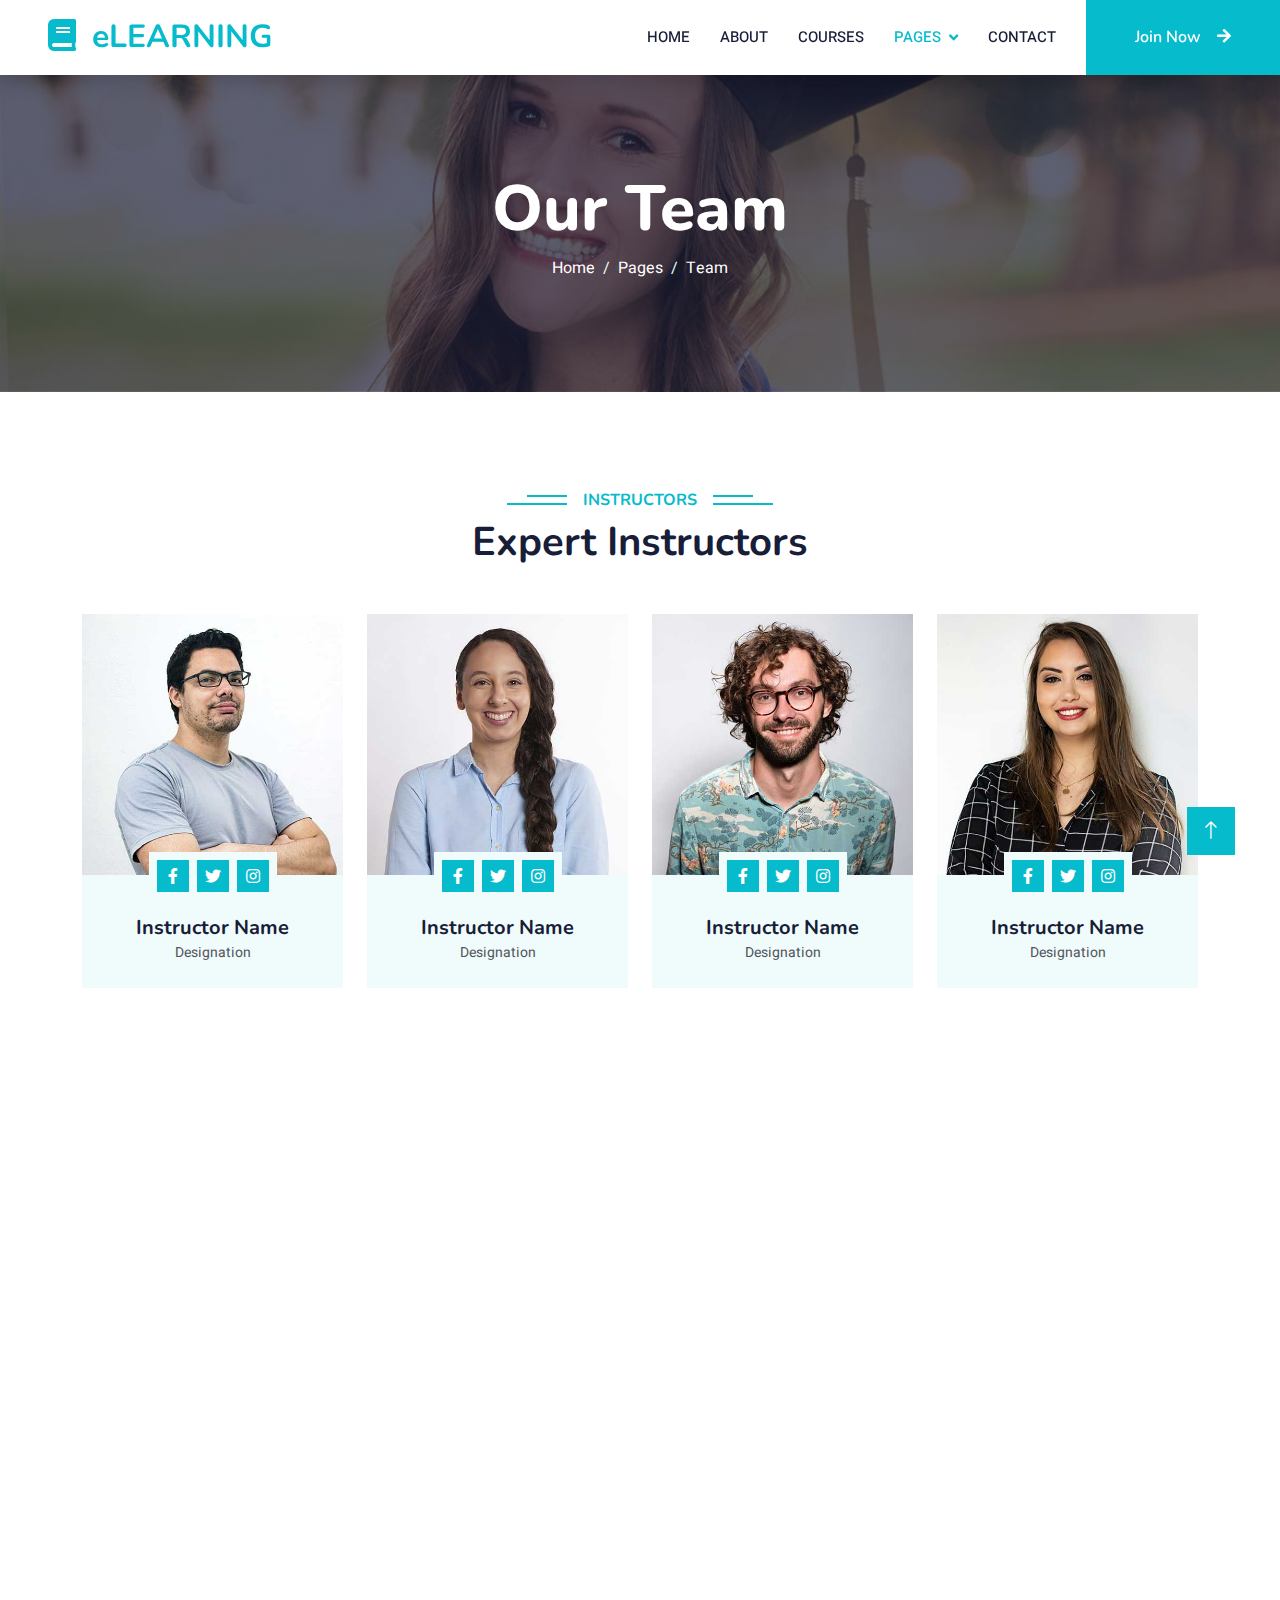
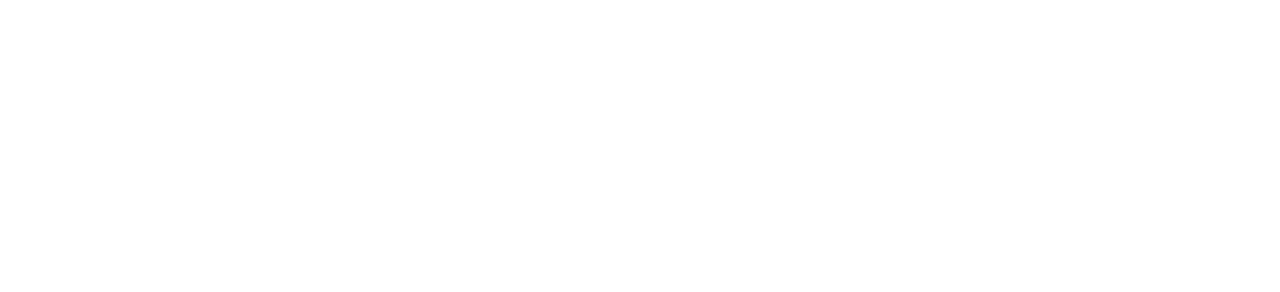
<file: team.html>
<!DOCTYPE html>
<html lang="en">

<head>
    <meta charset="utf-8">
    <title>eLEARNING - eLearning HTML Template</title>
    <meta content="width=device-width, initial-scale=1.0" name="viewport">
    <meta content="" name="keywords">
    <meta content="" name="description">

    <!-- Favicon -->
    <link href="img/favicon.ico" rel="icon">

    <!-- Google Web Fonts -->
    <link rel="preconnect" href="https://fonts.googleapis.com">
    <link rel="preconnect" href="https://fonts.gstatic.com" crossorigin>
    <link href="https://fonts.googleapis.com/css2?family=Heebo:wght@400;500;600&family=Nunito:wght@600;700;800&display=swap" rel="stylesheet">

    <!-- Icon Font Stylesheet -->
    <link href="https://cdnjs.cloudflare.com/ajax/libs/font-awesome/5.10.0/css/all.min.css" rel="stylesheet">
    <link href="https://cdn.jsdelivr.net/npm/bootstrap-icons@1.4.1/font/bootstrap-icons.css" rel="stylesheet">

    <!-- Libraries Stylesheet -->
    <link href="lib/animate/animate.min.css" rel="stylesheet">
    <link href="lib/owlcarousel/assets/owl.carousel.min.css" rel="stylesheet">

    <!-- Customized Bootstrap Stylesheet -->
    <link href="css/bootstrap.min.css" rel="stylesheet">

    <!-- Template Stylesheet -->
    <link href="css/style.css" rel="stylesheet">
</head>

<body>
    <!-- Spinner Start -->
    <div id="spinner" class="show bg-white position-fixed translate-middle w-100 vh-100 top-50 start-50 d-flex align-items-center justify-content-center">
        <div class="spinner-border text-primary" style="width: 3rem; height: 3rem;" role="status">
            <span class="sr-only">Loading...</span>
        </div>
    </div>
    <!-- Spinner End -->


    <!-- Navbar Start -->
    <nav class="navbar navbar-expand-lg bg-white navbar-light shadow sticky-top p-0">
        <a href="index.html" class="navbar-brand d-flex align-items-center px-4 px-lg-5">
            <h2 class="m-0 text-primary"><i class="fa fa-book me-3"></i>eLEARNING</h2>
        </a>
        <button type="button" class="navbar-toggler me-4" data-bs-toggle="collapse" data-bs-target="#navbarCollapse">
            <span class="navbar-toggler-icon"></span>
        </button>
        <div class="collapse navbar-collapse" id="navbarCollapse">
            <div class="navbar-nav ms-auto p-4 p-lg-0">
                <a href="index.html" class="nav-item nav-link">Home</a>
                <a href="about.html" class="nav-item nav-link">About</a>
                <a href="courses.html" class="nav-item nav-link">Courses</a>
                <div class="nav-item dropdown">
                    <a href="#" class="nav-link dropdown-toggle active" data-bs-toggle="dropdown">Pages</a>
                    <div class="dropdown-menu fade-down m-0">
                        <a href="team.html" class="dropdown-item active">Our Team</a>
                        <a href="testimonial.html" class="dropdown-item">Testimonial</a>
                        <a href="404.html" class="dropdown-item">404 Page</a>
                    </div>
                </div>
                <a href="contact.html" class="nav-item nav-link">Contact</a>
            </div>
            <a href="" class="btn btn-primary py-4 px-lg-5 d-none d-lg-block">Join Now<i class="fa fa-arrow-right ms-3"></i></a>
        </div>
    </nav>
    <!-- Navbar End -->


    <!-- Header Start -->
    <div class="container-fluid bg-primary py-5 mb-5 page-header">
        <div class="container py-5">
            <div class="row justify-content-center">
                <div class="col-lg-10 text-center">
                    <h1 class="display-3 text-white animated slideInDown">Our Team</h1>
                    <nav aria-label="breadcrumb">
                        <ol class="breadcrumb justify-content-center">
                            <li class="breadcrumb-item"><a class="text-white" href="#">Home</a></li>
                            <li class="breadcrumb-item"><a class="text-white" href="#">Pages</a></li>
                            <li class="breadcrumb-item text-white active" aria-current="page">Team</li>
                        </ol>
                    </nav>
                </div>
            </div>
        </div>
    </div>
    <!-- Header End -->


    <!-- Team Start -->
    <div class="container-xxl py-5">
        <div class="container">
            <div class="text-center wow fadeInUp" data-wow-delay="0.1s">
                <h6 class="section-title bg-white text-center text-primary px-3">Instructors</h6>
                <h1 class="mb-5">Expert Instructors</h1>
            </div>
            <div class="row g-4">
                <div class="col-lg-3 col-md-6 wow fadeInUp" data-wow-delay="0.1s">
                    <div class="team-item bg-light">
                        <div class="overflow-hidden">
                            <img class="img-fluid" src="img/team-1.jpg" alt="">
                        </div>
                        <div class="position-relative d-flex justify-content-center" style="margin-top: -23px;">
                            <div class="bg-light d-flex justify-content-center pt-2 px-1">
                                <a class="btn btn-sm-square btn-primary mx-1" href=""><i class="fab fa-facebook-f"></i></a>
                                <a class="btn btn-sm-square btn-primary mx-1" href=""><i class="fab fa-twitter"></i></a>
                                <a class="btn btn-sm-square btn-primary mx-1" href=""><i class="fab fa-instagram"></i></a>
                            </div>
                        </div>
                        <div class="text-center p-4">
                            <h5 class="mb-0">Instructor Name</h5>
                            <small>Designation</small>
                        </div>
                    </div>
                </div>
                <div class="col-lg-3 col-md-6 wow fadeInUp" data-wow-delay="0.3s">
                    <div class="team-item bg-light">
                        <div class="overflow-hidden">
                            <img class="img-fluid" src="img/team-2.jpg" alt="">
                        </div>
                        <div class="position-relative d-flex justify-content-center" style="margin-top: -23px;">
                            <div class="bg-light d-flex justify-content-center pt-2 px-1">
                                <a class="btn btn-sm-square btn-primary mx-1" href=""><i class="fab fa-facebook-f"></i></a>
                                <a class="btn btn-sm-square btn-primary mx-1" href=""><i class="fab fa-twitter"></i></a>
                                <a class="btn btn-sm-square btn-primary mx-1" href=""><i class="fab fa-instagram"></i></a>
                            </div>
                        </div>
                        <div class="text-center p-4">
                            <h5 class="mb-0">Instructor Name</h5>
                            <small>Designation</small>
                        </div>
                    </div>
                </div>
                <div class="col-lg-3 col-md-6 wow fadeInUp" data-wow-delay="0.5s">
                    <div class="team-item bg-light">
                        <div class="overflow-hidden">
                            <img class="img-fluid" src="img/team-3.jpg" alt="">
                        </div>
                        <div class="position-relative d-flex justify-content-center" style="margin-top: -23px;">
                            <div class="bg-light d-flex justify-content-center pt-2 px-1">
                                <a class="btn btn-sm-square btn-primary mx-1" href=""><i class="fab fa-facebook-f"></i></a>
                                <a class="btn btn-sm-square btn-primary mx-1" href=""><i class="fab fa-twitter"></i></a>
                                <a class="btn btn-sm-square btn-primary mx-1" href=""><i class="fab fa-instagram"></i></a>
                            </div>
                        </div>
                        <div class="text-center p-4">
                            <h5 class="mb-0">Instructor Name</h5>
                            <small>Designation</small>
                        </div>
                    </div>
                </div>
                <div class="col-lg-3 col-md-6 wow fadeInUp" data-wow-delay="0.7s">
                    <div class="team-item bg-light">
                        <div class="overflow-hidden">
                            <img class="img-fluid" src="img/team-4.jpg" alt="">
                        </div>
                        <div class="position-relative d-flex justify-content-center" style="margin-top: -23px;">
                            <div class="bg-light d-flex justify-content-center pt-2 px-1">
                                <a class="btn btn-sm-square btn-primary mx-1" href=""><i class="fab fa-facebook-f"></i></a>
                                <a class="btn btn-sm-square btn-primary mx-1" href=""><i class="fab fa-twitter"></i></a>
                                <a class="btn btn-sm-square btn-primary mx-1" href=""><i class="fab fa-instagram"></i></a>
                            </div>
                        </div>
                        <div class="text-center p-4">
                            <h5 class="mb-0">Instructor Name</h5>
                            <small>Designation</small>
                        </div>
                    </div>
                </div>
                <div class="col-lg-3 col-md-6 wow fadeInUp" data-wow-delay="0.1s">
                    <div class="team-item bg-light">
                        <div class="overflow-hidden">
                            <img class="img-fluid" src="img/team-2.jpg" alt="">
                        </div>
                        <div class="position-relative d-flex justify-content-center" style="margin-top: -23px;">
                            <div class="bg-light d-flex justify-content-center pt-2 px-1">
                                <a class="btn btn-sm-square btn-primary mx-1" href=""><i class="fab fa-facebook-f"></i></a>
                                <a class="btn btn-sm-square btn-primary mx-1" href=""><i class="fab fa-twitter"></i></a>
                                <a class="btn btn-sm-square btn-primary mx-1" href=""><i class="fab fa-instagram"></i></a>
                            </div>
                        </div>
                        <div class="text-center p-4">
                            <h5 class="mb-0">Instructor Name</h5>
                            <small>Designation</small>
                        </div>
                    </div>
                </div>
                <div class="col-lg-3 col-md-6 wow fadeInUp" data-wow-delay="0.3s">
                    <div class="team-item bg-light">
                        <div class="overflow-hidden">
                            <img class="img-fluid" src="img/team-3.jpg" alt="">
                        </div>
                        <div class="position-relative d-flex justify-content-center" style="margin-top: -23px;">
                            <div class="bg-light d-flex justify-content-center pt-2 px-1">
                                <a class="btn btn-sm-square btn-primary mx-1" href=""><i class="fab fa-facebook-f"></i></a>
                                <a class="btn btn-sm-square btn-primary mx-1" href=""><i class="fab fa-twitter"></i></a>
                                <a class="btn btn-sm-square btn-primary mx-1" href=""><i class="fab fa-instagram"></i></a>
                            </div>
                        </div>
                        <div class="text-center p-4">
                            <h5 class="mb-0">Instructor Name</h5>
                            <small>Designation</small>
                        </div>
                    </div>
                </div>
                <div class="col-lg-3 col-md-6 wow fadeInUp" data-wow-delay="0.5s">
                    <div class="team-item bg-light">
                        <div class="overflow-hidden">
                            <img class="img-fluid" src="img/team-4.jpg" alt="">
                        </div>
                        <div class="position-relative d-flex justify-content-center" style="margin-top: -23px;">
                            <div class="bg-light d-flex justify-content-center pt-2 px-1">
                                <a class="btn btn-sm-square btn-primary mx-1" href=""><i class="fab fa-facebook-f"></i></a>
                                <a class="btn btn-sm-square btn-primary mx-1" href=""><i class="fab fa-twitter"></i></a>
                                <a class="btn btn-sm-square btn-primary mx-1" href=""><i class="fab fa-instagram"></i></a>
                            </div>
                        </div>
                        <div class="text-center p-4">
                            <h5 class="mb-0">Instructor Name</h5>
                            <small>Designation</small>
                        </div>
                    </div>
                </div>
                <div class="col-lg-3 col-md-6 wow fadeInUp" data-wow-delay="0.7s">
                    <div class="team-item bg-light">
                        <div class="overflow-hidden">
                            <img class="img-fluid" src="img/team-1.jpg" alt="">
                        </div>
                        <div class="position-relative d-flex justify-content-center" style="margin-top: -23px;">
                            <div class="bg-light d-flex justify-content-center pt-2 px-1">
                                <a class="btn btn-sm-square btn-primary mx-1" href=""><i class="fab fa-facebook-f"></i></a>
                                <a class="btn btn-sm-square btn-primary mx-1" href=""><i class="fab fa-twitter"></i></a>
                                <a class="btn btn-sm-square btn-primary mx-1" href=""><i class="fab fa-instagram"></i></a>
                            </div>
                        </div>
                        <div class="text-center p-4">
                            <h5 class="mb-0">Instructor Name</h5>
                            <small>Designation</small>
                        </div>
                    </div>
                </div>
            </div>
        </div>
    </div>
    <!-- Team End -->
        

    <!-- Footer Start -->
    <div class="container-fluid bg-dark text-light footer pt-5 mt-5 wow fadeIn" data-wow-delay="0.1s">
        <div class="container py-5">
            <div class="row g-5">
                <div class="col-lg-3 col-md-6">
                    <h4 class="text-white mb-3">Quick Link</h4>
                    <a class="btn btn-link" href="">About Us</a>
                    <a class="btn btn-link" href="">Contact Us</a>
                    <a class="btn btn-link" href="">Privacy Policy</a>
                    <a class="btn btn-link" href="">Terms & Condition</a>
                    <a class="btn btn-link" href="">FAQs & Help</a>
                </div>
                <div class="col-lg-3 col-md-6">
                    <h4 class="text-white mb-3">Contact</h4>
                    <p class="mb-2"><i class="fa fa-map-marker-alt me-3"></i>123 Street, New York, USA</p>
                    <p class="mb-2"><i class="fa fa-phone-alt me-3"></i>+012 345 67890</p>
                    <p class="mb-2"><i class="fa fa-envelope me-3"></i>info@example.com</p>
                    <div class="d-flex pt-2">
                        <a class="btn btn-outline-light btn-social" href=""><i class="fab fa-twitter"></i></a>
                        <a class="btn btn-outline-light btn-social" href=""><i class="fab fa-facebook-f"></i></a>
                        <a class="btn btn-outline-light btn-social" href=""><i class="fab fa-youtube"></i></a>
                        <a class="btn btn-outline-light btn-social" href=""><i class="fab fa-linkedin-in"></i></a>
                    </div>
                </div>
                <div class="col-lg-3 col-md-6">
                    <h4 class="text-white mb-3">Gallery</h4>
                    <div class="row g-2 pt-2">
                        <div class="col-4">
                            <img class="img-fluid bg-light p-1" src="img/course-1.jpg" alt="">
                        </div>
                        <div class="col-4">
                            <img class="img-fluid bg-light p-1" src="img/course-2.jpg" alt="">
                        </div>
                        <div class="col-4">
                            <img class="img-fluid bg-light p-1" src="img/course-3.jpg" alt="">
                        </div>
                        <div class="col-4">
                            <img class="img-fluid bg-light p-1" src="img/course-2.jpg" alt="">
                        </div>
                        <div class="col-4">
                            <img class="img-fluid bg-light p-1" src="img/course-3.jpg" alt="">
                        </div>
                        <div class="col-4">
                            <img class="img-fluid bg-light p-1" src="img/course-1.jpg" alt="">
                        </div>
                    </div>
                </div>
                <div class="col-lg-3 col-md-6">
                    <h4 class="text-white mb-3">Newsletter</h4>
                    <p>Dolor amet sit justo amet elitr clita ipsum elitr est.</p>
                    <div class="position-relative mx-auto" style="max-width: 400px;">
                        <input class="form-control border-0 w-100 py-3 ps-4 pe-5" type="text" placeholder="Your email">
                        <button type="button" class="btn btn-primary py-2 position-absolute top-0 end-0 mt-2 me-2">SignUp</button>
                    </div>
                </div>
            </div>
        </div>
        <div class="container">
            <div class="copyright">
                <div class="row">
                    <div class="col-md-6 text-center text-md-start mb-3 mb-md-0">
                        &copy; <a class="border-bottom" href="#">Your Site Name</a>, All Right Reserved.

                        <!--/*** This template is free as long as you keep the footer author’s credit link/attribution link/backlink. If you'd like to use the template without the footer author’s credit link/attribution link/backlink, you can purchase the Credit Removal License from "https://htmlcodex.com/credit-removal". Thank you for your support. ***/-->
                        Designed By <a class="border-bottom" href="https://htmlcodex.com">HTML Codex</a>
                    </div>
                    <div class="col-md-6 text-center text-md-end">
                        <div class="footer-menu">
                            <a href="">Home</a>
                            <a href="">Cookies</a>
                            <a href="">Help</a>
                            <a href="">FQAs</a>
                        </div>
                    </div>
                </div>
            </div>
        </div>
    </div>
    <!-- Footer End -->


    <!-- Back to Top -->
    <a href="#" class="btn btn-lg btn-primary btn-lg-square back-to-top"><i class="bi bi-arrow-up"></i></a>


    <!-- JavaScript Libraries -->
    <script src="https://code.jquery.com/jquery-3.4.1.min.js"></script>
    <script src="https://cdn.jsdelivr.net/npm/bootstrap@5.0.0/dist/js/bootstrap.bundle.min.js"></script>
    <script src="lib/wow/wow.min.js"></script>
    <script src="lib/easing/easing.min.js"></script>
    <script src="lib/waypoints/waypoints.min.js"></script>
    <script src="lib/owlcarousel/owl.carousel.min.js"></script>

    <!-- Template Javascript -->
    <script src="js/main.js"></script>
</body>

</html>
</file>
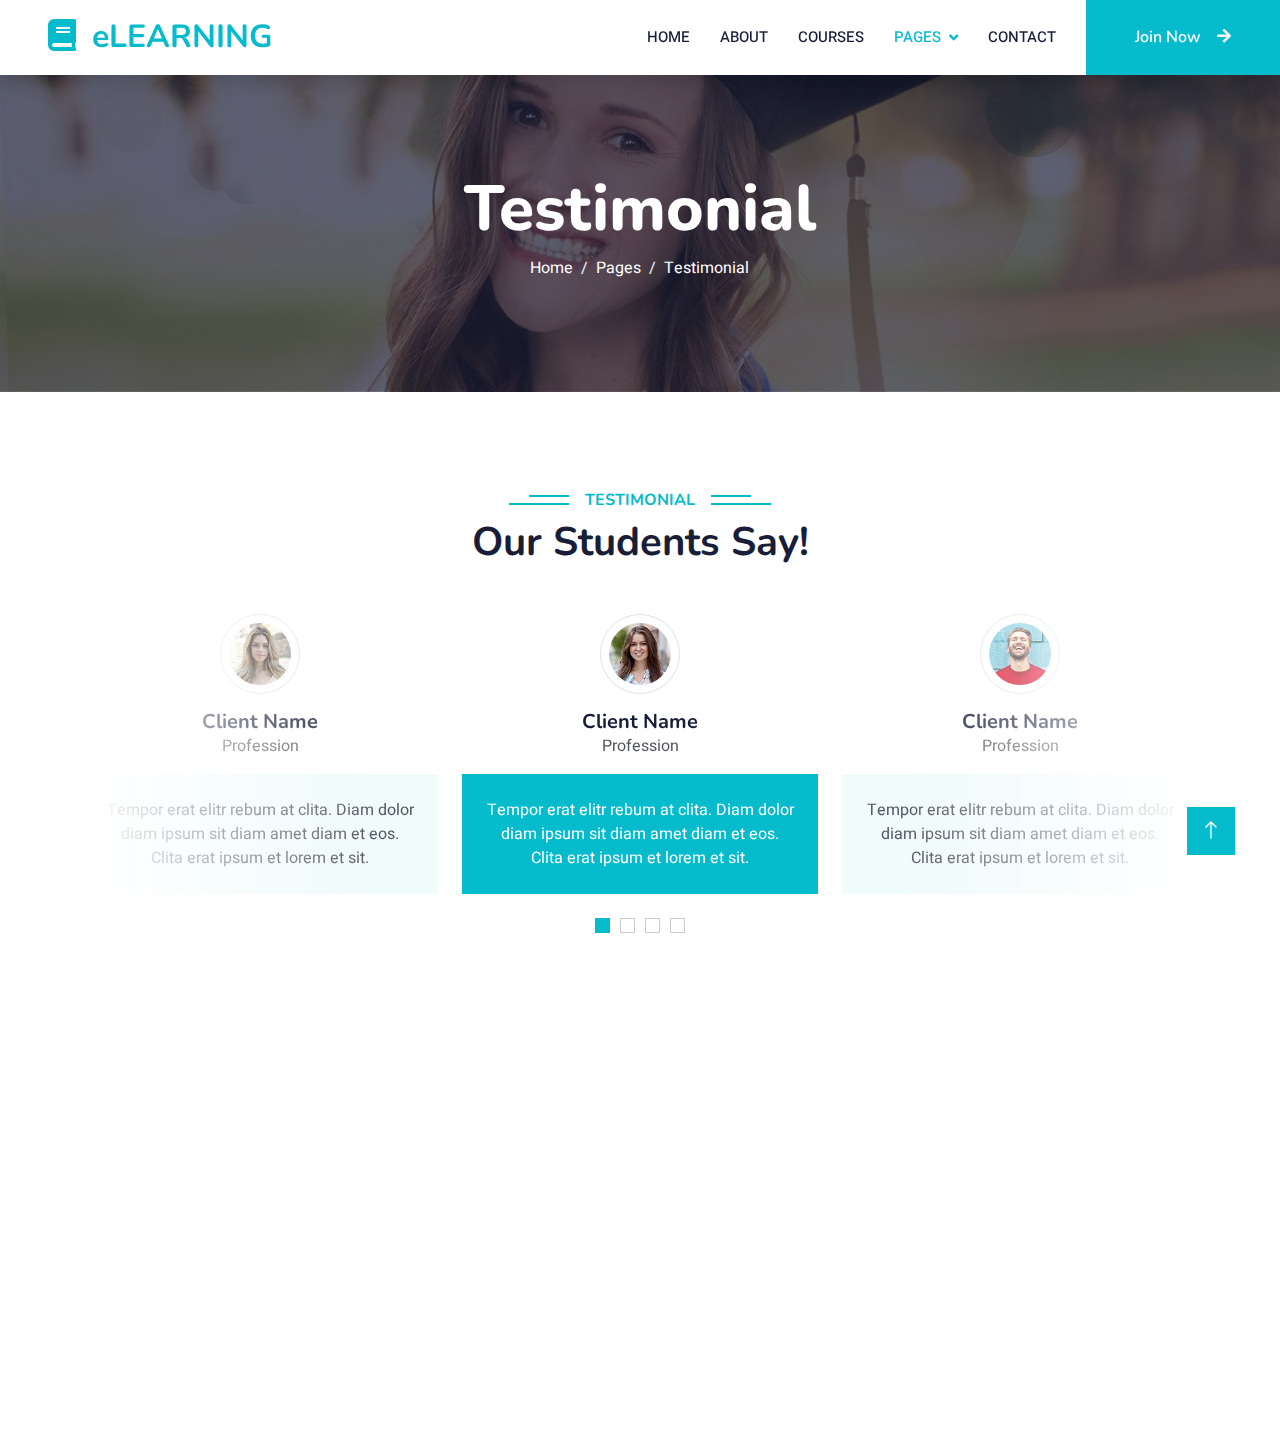
<file: testimonial.html>
<!DOCTYPE html>
<html lang="en">

<head>
    <meta charset="utf-8">
    <title>eLEARNING - eLearning HTML Template</title>
    <meta content="width=device-width, initial-scale=1.0" name="viewport">
    <meta content="" name="keywords">
    <meta content="" name="description">

    <!-- Favicon -->
    <link href="img/favicon.ico" rel="icon">

    <!-- Google Web Fonts -->
    <link rel="preconnect" href="https://fonts.googleapis.com">
    <link rel="preconnect" href="https://fonts.gstatic.com" crossorigin>
    <link href="https://fonts.googleapis.com/css2?family=Heebo:wght@400;500;600&family=Nunito:wght@600;700;800&display=swap" rel="stylesheet">

    <!-- Icon Font Stylesheet -->
    <link href="https://cdnjs.cloudflare.com/ajax/libs/font-awesome/5.10.0/css/all.min.css" rel="stylesheet">
    <link href="https://cdn.jsdelivr.net/npm/bootstrap-icons@1.4.1/font/bootstrap-icons.css" rel="stylesheet">

    <!-- Libraries Stylesheet -->
    <link href="lib/animate/animate.min.css" rel="stylesheet">
    <link href="lib/owlcarousel/assets/owl.carousel.min.css" rel="stylesheet">

    <!-- Customized Bootstrap Stylesheet -->
    <link href="css/bootstrap.min.css" rel="stylesheet">

    <!-- Template Stylesheet -->
    <link href="css/style.css" rel="stylesheet">
</head>

<body>
    <!-- Spinner Start -->
    <div id="spinner" class="show bg-white position-fixed translate-middle w-100 vh-100 top-50 start-50 d-flex align-items-center justify-content-center">
        <div class="spinner-border text-primary" style="width: 3rem; height: 3rem;" role="status">
            <span class="sr-only">Loading...</span>
        </div>
    </div>
    <!-- Spinner End -->


    <!-- Navbar Start -->
    <nav class="navbar navbar-expand-lg bg-white navbar-light shadow sticky-top p-0">
        <a href="index.html" class="navbar-brand d-flex align-items-center px-4 px-lg-5">
            <h2 class="m-0 text-primary"><i class="fa fa-book me-3"></i>eLEARNING</h2>
        </a>
        <button type="button" class="navbar-toggler me-4" data-bs-toggle="collapse" data-bs-target="#navbarCollapse">
            <span class="navbar-toggler-icon"></span>
        </button>
        <div class="collapse navbar-collapse" id="navbarCollapse">
            <div class="navbar-nav ms-auto p-4 p-lg-0">
                <a href="index.html" class="nav-item nav-link">Home</a>
                <a href="about.html" class="nav-item nav-link">About</a>
                <a href="courses.html" class="nav-item nav-link">Courses</a>
                <div class="nav-item dropdown">
                    <a href="#" class="nav-link dropdown-toggle active" data-bs-toggle="dropdown">Pages</a>
                    <div class="dropdown-menu fade-down m-0">
                        <a href="team.html" class="dropdown-item">Our Team</a>
                        <a href="testimonial.html" class="dropdown-item active">Testimonial</a>
                        <a href="404.html" class="dropdown-item">404 Page</a>
                    </div>
                </div>
                <a href="contact.html" class="nav-item nav-link">Contact</a>
            </div>
            <a href="" class="btn btn-primary py-4 px-lg-5 d-none d-lg-block">Join Now<i class="fa fa-arrow-right ms-3"></i></a>
        </div>
    </nav>
    <!-- Navbar End -->


    <!-- Header Start -->
    <div class="container-fluid bg-primary py-5 mb-5 page-header">
        <div class="container py-5">
            <div class="row justify-content-center">
                <div class="col-lg-10 text-center">
                    <h1 class="display-3 text-white animated slideInDown">Testimonial</h1>
                    <nav aria-label="breadcrumb">
                        <ol class="breadcrumb justify-content-center">
                            <li class="breadcrumb-item"><a class="text-white" href="#">Home</a></li>
                            <li class="breadcrumb-item"><a class="text-white" href="#">Pages</a></li>
                            <li class="breadcrumb-item text-white active" aria-current="page">Testimonial</li>
                        </ol>
                    </nav>
                </div>
            </div>
        </div>
    </div>
    <!-- Header End -->


    <!-- Testimonial Start -->
    <div class="container-xxl py-5 wow fadeInUp" data-wow-delay="0.1s">
        <div class="container">
            <div class="text-center">
                <h6 class="section-title bg-white text-center text-primary px-3">Testimonial</h6>
                <h1 class="mb-5">Our Students Say!</h1>
            </div>
            <div class="owl-carousel testimonial-carousel position-relative">
                <div class="testimonial-item text-center">
                    <img class="border rounded-circle p-2 mx-auto mb-3" src="img/testimonial-1.jpg" style="width: 80px; height: 80px;">
                    <h5 class="mb-0">Client Name</h5>
                    <p>Profession</p>
                    <div class="testimonial-text bg-light text-center p-4">
                    <p class="mb-0">Tempor erat elitr rebum at clita. Diam dolor diam ipsum sit diam amet diam et eos. Clita erat ipsum et lorem et sit.</p>
                    </div>
                </div>
                <div class="testimonial-item text-center">
                    <img class="border rounded-circle p-2 mx-auto mb-3" src="img/testimonial-2.jpg" style="width: 80px; height: 80px;">
                    <h5 class="mb-0">Client Name</h5>
                    <p>Profession</p>
                    <div class="testimonial-text bg-light text-center p-4">
                    <p class="mb-0">Tempor erat elitr rebum at clita. Diam dolor diam ipsum sit diam amet diam et eos. Clita erat ipsum et lorem et sit.</p>
                    </div>
                </div>
                <div class="testimonial-item text-center">
                    <img class="border rounded-circle p-2 mx-auto mb-3" src="img/testimonial-3.jpg" style="width: 80px; height: 80px;">
                    <h5 class="mb-0">Client Name</h5>
                    <p>Profession</p>
                    <div class="testimonial-text bg-light text-center p-4">
                    <p class="mb-0">Tempor erat elitr rebum at clita. Diam dolor diam ipsum sit diam amet diam et eos. Clita erat ipsum et lorem et sit.</p>
                    </div>
                </div>
                <div class="testimonial-item text-center">
                    <img class="border rounded-circle p-2 mx-auto mb-3" src="img/testimonial-4.jpg" style="width: 80px; height: 80px;">
                    <h5 class="mb-0">Client Name</h5>
                    <p>Profession</p>
                    <div class="testimonial-text bg-light text-center p-4">
                    <p class="mb-0">Tempor erat elitr rebum at clita. Diam dolor diam ipsum sit diam amet diam et eos. Clita erat ipsum et lorem et sit.</p>
                    </div>
                </div>
            </div>
        </div>
    </div>
    <!-- Testimonial End -->
        

    <!-- Footer Start -->
    <div class="container-fluid bg-dark text-light footer pt-5 mt-5 wow fadeIn" data-wow-delay="0.1s">
        <div class="container py-5">
            <div class="row g-5">
                <div class="col-lg-3 col-md-6">
                    <h4 class="text-white mb-3">Quick Link</h4>
                    <a class="btn btn-link" href="">About Us</a>
                    <a class="btn btn-link" href="">Contact Us</a>
                    <a class="btn btn-link" href="">Privacy Policy</a>
                    <a class="btn btn-link" href="">Terms & Condition</a>
                    <a class="btn btn-link" href="">FAQs & Help</a>
                </div>
                <div class="col-lg-3 col-md-6">
                    <h4 class="text-white mb-3">Contact</h4>
                    <p class="mb-2"><i class="fa fa-map-marker-alt me-3"></i>123 Street, New York, USA</p>
                    <p class="mb-2"><i class="fa fa-phone-alt me-3"></i>+012 345 67890</p>
                    <p class="mb-2"><i class="fa fa-envelope me-3"></i>info@example.com</p>
                    <div class="d-flex pt-2">
                        <a class="btn btn-outline-light btn-social" href=""><i class="fab fa-twitter"></i></a>
                        <a class="btn btn-outline-light btn-social" href=""><i class="fab fa-facebook-f"></i></a>
                        <a class="btn btn-outline-light btn-social" href=""><i class="fab fa-youtube"></i></a>
                        <a class="btn btn-outline-light btn-social" href=""><i class="fab fa-linkedin-in"></i></a>
                    </div>
                </div>
                <div class="col-lg-3 col-md-6">
                    <h4 class="text-white mb-3">Gallery</h4>
                    <div class="row g-2 pt-2">
                        <div class="col-4">
                            <img class="img-fluid bg-light p-1" src="img/course-1.jpg" alt="">
                        </div>
                        <div class="col-4">
                            <img class="img-fluid bg-light p-1" src="img/course-2.jpg" alt="">
                        </div>
                        <div class="col-4">
                            <img class="img-fluid bg-light p-1" src="img/course-3.jpg" alt="">
                        </div>
                        <div class="col-4">
                            <img class="img-fluid bg-light p-1" src="img/course-2.jpg" alt="">
                        </div>
                        <div class="col-4">
                            <img class="img-fluid bg-light p-1" src="img/course-3.jpg" alt="">
                        </div>
                        <div class="col-4">
                            <img class="img-fluid bg-light p-1" src="img/course-1.jpg" alt="">
                        </div>
                    </div>
                </div>
                <div class="col-lg-3 col-md-6">
                    <h4 class="text-white mb-3">Newsletter</h4>
                    <p>Dolor amet sit justo amet elitr clita ipsum elitr est.</p>
                    <div class="position-relative mx-auto" style="max-width: 400px;">
                        <input class="form-control border-0 w-100 py-3 ps-4 pe-5" type="text" placeholder="Your email">
                        <button type="button" class="btn btn-primary py-2 position-absolute top-0 end-0 mt-2 me-2">SignUp</button>
                    </div>
                </div>
            </div>
        </div>
        <div class="container">
            <div class="copyright">
                <div class="row">
                    <div class="col-md-6 text-center text-md-start mb-3 mb-md-0">
                        &copy; <a class="border-bottom" href="#">Your Site Name</a>, All Right Reserved.

                        <!--/*** This template is free as long as you keep the footer author’s credit link/attribution link/backlink. If you'd like to use the template without the footer author’s credit link/attribution link/backlink, you can purchase the Credit Removal License from "https://htmlcodex.com/credit-removal". Thank you for your support. ***/-->
                        Designed By <a class="border-bottom" href="https://htmlcodex.com">HTML Codex</a>
                    </div>
                    <div class="col-md-6 text-center text-md-end">
                        <div class="footer-menu">
                            <a href="">Home</a>
                            <a href="">Cookies</a>
                            <a href="">Help</a>
                            <a href="">FQAs</a>
                        </div>
                    </div>
                </div>
            </div>
        </div>
    </div>
    <!-- Footer End -->


    <!-- Back to Top -->
    <a href="#" class="btn btn-lg btn-primary btn-lg-square back-to-top"><i class="bi bi-arrow-up"></i></a>


    <!-- JavaScript Libraries -->
    <script src="https://code.jquery.com/jquery-3.4.1.min.js"></script>
    <script src="https://cdn.jsdelivr.net/npm/bootstrap@5.0.0/dist/js/bootstrap.bundle.min.js"></script>
    <script src="lib/wow/wow.min.js"></script>
    <script src="lib/easing/easing.min.js"></script>
    <script src="lib/waypoints/waypoints.min.js"></script>
    <script src="lib/owlcarousel/owl.carousel.min.js"></script>

    <!-- Template Javascript -->
    <script src="js/main.js"></script>
</body>

</html>
</file>
<file: css/style.css>
/********** Template CSS **********/
:root {
    --primary: #06BBCC;
    --light: #F0FBFC;
    --dark: #181d38;
}

.fw-medium {
    font-weight: 600 !important;
}

.fw-semi-bold {
    font-weight: 700 !important;
}

.back-to-top {
    position: fixed;
    display: none;
    right: 45px;
    bottom: 45px;
    z-index: 99;
}
.navSetting{
  
    margin: auto;
}

.SetCentre{
    margin: auto;
}

.important_bg{
    
    background-color: #132581 !important;
    padding: 50px 0px
}

.important_bg .important_box h3 {
    color: white;
}

/*** Spinner ***/
#spinner {
    opacity: 0;
    visibility: hidden;
    transition: opacity .5s ease-out, visibility 0s linear .5s;
    z-index: 99999;
}

#spinner.show {
    transition: opacity .5s ease-out, visibility 0s linear 0s;
    visibility: visible;
    opacity: 1;
}


/*** Button ***/
.btn {
    font-family: 'Nunito', sans-serif;
    font-weight: 600;
    transition: .5s;
}

.btn.btn-primary,
.btn.btn-secondary {
    color: #FFFFFF;
}

.btn-square {
    width: 38px;
    height: 38px;
}

.btn-sm-square {
    width: 32px;
    height: 32px;
}

.btn-lg-square {
    width: 48px;
    height: 48px;
}

.btn-square,
.btn-sm-square,
.btn-lg-square {
    padding: 0;
    display: flex;
    align-items: center;
    justify-content: center;
    font-weight: normal;
    border-radius: 0px;
}


/*** Navbar ***/
.navbar .dropdown-toggle::after {
    border: none;
    content: "\f107";
    font-family: "Font Awesome 5 Free";
    font-weight: 900;
    vertical-align: middle;
    margin-left: 8px;
}

.navbar-light .navbar-nav .nav-link {
    margin-right: 30px;
    padding: 25px 0;
    color: #FFFFFF;
    font-size: 15px;
    text-transform: uppercase;
    outline: none;
}

.navbar-light .navbar-nav .nav-link:hover,
.navbar-light .navbar-nav .nav-link.active {
    color: var(--primary);
}

@media (max-width: 991.98px) {
    .navbar-light .navbar-nav .nav-link  {
        margin-right: 0;
        padding: 10px 0;
    }

    .navbar-light .navbar-nav {
        border-top: 1px solid #EEEEEE;
    }
}

.navbar-light .navbar-brand,
.navbar-light a.btn {
    height: 75px;
}

.navbar-bg{
    background-color: #132581 !important;
}
.text-color{
    color: #132581 !important;
;
}

.navbar-light .navbar-nav .nav-link {
    color: var(--dark);
    font-weight: 500;
}

.navbar-light.sticky-top {
    top: -100px;
    transition: .5s;
}

@media (min-width: 992px) {
    .navbar .nav-item .dropdown-menu {
        display: block;
        margin-top: 0;
        opacity: 0;
        visibility: hidden;
        transition: .5s;
    }

    .navbar .dropdown-menu.fade-down {
        top: 100%;
        transform: rotateX(-75deg);
        transform-origin: 0% 0%;
    }

    .navbar .nav-item:hover .dropdown-menu {
        top: 100%;
        transform: rotateX(0deg);
        visibility: visible;
        transition: .5s;
        opacity: 1;
    }
}


/*** Header carousel ***/
@media (max-width: 768px) {
    .header-carousel .owl-carousel-item {
        position: relative;
        min-height: 500px;
    }
    
    .header-carousel .owl-carousel-item img {
        position: absolute;
        width: 100%;
        height: 100%;
        object-fit: cover;
    }
}

.header-carousel .owl-nav {
    position: absolute;
    top: 50%;
    right: 8%;
    transform: translateY(-50%);
    display: flex;
    flex-direction: column;
}

.header-carousel .owl-nav .owl-prev,
.header-carousel .owl-nav .owl-next {
    margin: 7px 0;
    width: 45px;
    height: 45px;
    display: flex;
    align-items: center;
    justify-content: center;
    color: #FFFFFF;
    background: transparent;
    border: 1px solid #FFFFFF;
    font-size: 22px;
    transition: .5s;
}

.header-carousel .owl-nav .owl-prev:hover,
.header-carousel .owl-nav .owl-next:hover {
    background: var(--primary);
    border-color: var(--primary);
}

.page-header {
    background: linear-gradient(rgba(24, 29, 56, .7), rgba(24, 29, 56, .7)), url(../img/carousel-1.jpg);
    background-position: center center;
    background-repeat: no-repeat;
    background-size: cover;
}

.page-header-inner {
    background: rgba(15, 23, 43, .7);
}

.breadcrumb-item + .breadcrumb-item::before {
    color: var(--light);
}


/*** Section Title ***/
.section-title {
    position: relative;
    display: inline-block;
    text-transform: uppercase;
}

.section-title::before {
    position: absolute;
    content: "";
    width: calc(100% + 80px);
    height: 2px;
    top: 4px;
    left: -40px;
    background: var(--primary);
    z-index: -1;
}

.section-title::after {
    position: absolute;
    content: "";
    width: calc(100% + 120px);
    height: 2px;
    bottom: 5px;
    left: -60px;
    background: var(--primary);
    z-index: -1;
}

.section-title.text-start::before {
    width: calc(100% + 40px);
    left: 0;
}

.section-title.text-start::after {
    width: calc(100% + 60px);
    left: 0;
}


/*** Service ***/
.service-item {
    background: var(--light);
    transition: .5s;
}

.service-item:hover {
    margin-top: -10px;
    background: var(--primary);
}

.service-item * {
    transition: .5s;
}

.service-item:hover * {
    color: var(--light) !important;
}


/*** Categories & Courses ***/
.category img,
.course-item img {
    transition: .5s;
}

.category a:hover img,
.course-item:hover img {
    transform: scale(1.1);
}


/*** Team ***/
.team-item img {
    transition: .5s;
}

.team-item:hover img {
    transform: scale(1.1);
}


/*** Testimonial ***/
.testimonial-carousel::before {
    position: absolute;
    content: "";
    top: 0;
    left: 0;
    height: 100%;
    width: 0;
    background: linear-gradient(to right, rgba(255, 255, 255, 1) 0%, rgba(255, 255, 255, 0) 100%);
    z-index: 1;
}

.testimonial-carousel::after {
    position: absolute;
    content: "";
    top: 0;
    right: 0;
    height: 100%;
    width: 0;
    background: linear-gradient(to left, rgba(255, 255, 255, 1) 0%, rgba(255, 255, 255, 0) 100%);
    z-index: 1;
}

@media (min-width: 768px) {
    .testimonial-carousel::before,
    .testimonial-carousel::after {
        width: 200px;
    }
}

@media (min-width: 992px) {
    .testimonial-carousel::before,
    .testimonial-carousel::after {
        width: 300px;
    }
}

.testimonial-carousel .owl-item .testimonial-text,
.testimonial-carousel .owl-item.center .testimonial-text * {
    transition: .5s;
}

.testimonial-carousel .owl-item.center .testimonial-text {
    background: var(--primary) !important;
}

.testimonial-carousel .owl-item.center .testimonial-text * {
    color: #FFFFFF !important;
}

.testimonial-carousel .owl-dots {
    margin-top: 24px;
    display: flex;
    align-items: flex-end;
    justify-content: center;
}

.testimonial-carousel .owl-dot {
    position: relative;
    display: inline-block;
    margin: 0 5px;
    width: 15px;
    height: 15px;
    border: 1px solid #CCCCCC;
    transition: .5s;
}

.testimonial-carousel .owl-dot.active {
    background: var(--primary);
    border-color: var(--primary);
}


/*** Footer ***/
.footer .btn.btn-social {
    margin-right: 5px;
    width: 35px;
    height: 35px;
    display: flex;
    align-items: center;
    justify-content: center;
    color: var(--light);
    font-weight: normal;
    border: 1px solid #FFFFFF;
    border-radius: 35px;
    transition: .3s;
}

.footer .btn.btn-social:hover {
    color: var(--primary);
}

.footer .btn.btn-link {
    display: block;
    margin-bottom: 5px;
    padding: 0;
    text-align: left;
    color: #FFFFFF;
    font-size: 15px;
    font-weight: normal;
    text-transform: capitalize;
    transition: .3s;
}

.footer .btn.btn-link::before {
    position: relative;
    content: "\f105";
    font-family: "Font Awesome 5 Free";
    font-weight: 900;
    margin-right: 10px;
}

.footer .btn.btn-link:hover {
    letter-spacing: 1px;
    box-shadow: none;
}

.footer .copyright {
    padding: 25px 0;
    font-size: 15px;
    border-top: 1px solid rgba(256, 256, 256, .1);
}

.footer .copyright a {
    color: var(--light);
}

.footer .footer-menu a {
    margin-right: 15px;
    padding-right: 15px;
    border-right: 1px solid rgba(255, 255, 255, .1);
}

.footer .footer-menu a:last-child {
    margin-right: 0;
    padding-right: 0;
    border-right: none;
}
</file>
